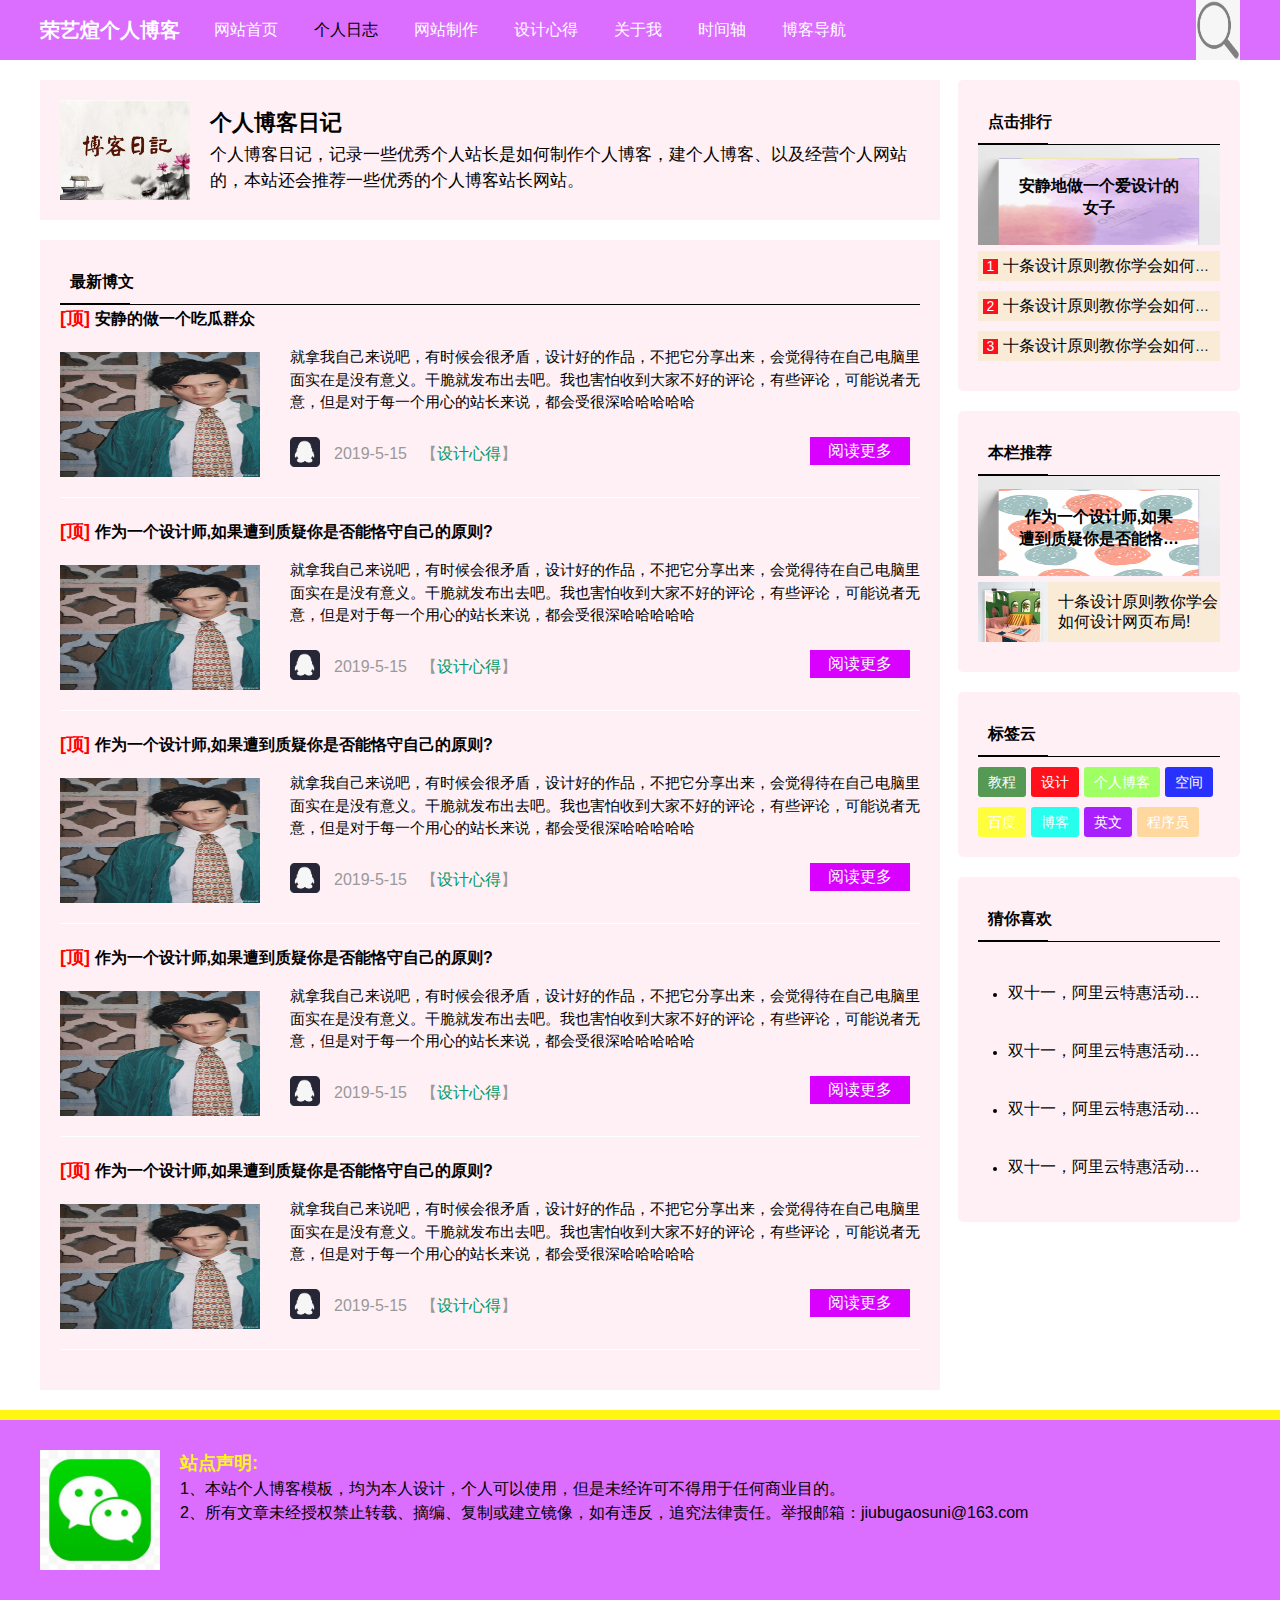
<file: diary.html>
<!DOCTYPE html>
<html>
<head>
    <meta charset="UTF-8">
    <title>个人博客日志</title>
    <link rel="stylesheet" href="./css/diary.css">
</head>
<body>
<div class="header">
    <div class="headerBox">
        <div class="logo" style="color: white">荣艺煊个人博客</div>
        <ul class="nav">
            <li><a href="./index.html">网站首页</a></li>
            <li><a href="" style="color: black">个人日志</a></li>
            <li><a href="">网站制作</a></li>
            <li><a href="">设计心得</a></li>
            <li><a href="./me.html">关于我</a></li>
            <li><a href="./time.html">时间轴</a></li>
            <li><a href="">博客导航</a></li>
            <li><a href="留言"></a></li>
        </ul>
        <div class="search">
            <img src="./img/search.png" alt="" width="44px" height="60px">
        </div>
    </div>
</div>
<div class="box">
    <div class="boxleft">
        <div class="culomn">
            <img src="./img/lm01.jpg" alt="">
            <h1><b>个人博客日记</b></h1>
            <p>个人博客日记，记录一些优秀个人站长是如何制作个人博客，建个人博客、以及经营个人网站的，本站还会推荐一些优秀的个人博客站长网站。</p>
        </div>
        <div class="new">
    <h2 class="title">最新博文</h2>
    <ul>
        <li>
            <h3 class="bolgtitle">
                <b>[顶]</b>
                <a href="./diary1.html" > 安静的做一个吃瓜群众</a>
            </h3>
            <a class="newimg" href=""><img src="./img/姚驰1.jpg" alt=""></a>
            <div class="newword">
                <p>就拿我自己来说吧，有时候会很矛盾，设计好的作品，不把它分享出来，会觉得待在自己电脑里面实在是没有意义。干脆就发布出去吧。我也害怕收到大家不好的评论，有些评论，可能说者无意，但是对于每一个用心的站长来说，都会受很深哈哈哈哈哈  </p>
                <ul class="newlist">
                    <li>
                        <a href="">
                            <img  style="width: 30px; height: 30px;" src="./img/qq.jpg" alt="">
                        </a>
                    </li>
                    <li>2019-5-15</li>
                    <li class="design">【<a>设计心得</a>】</li>
                    <a href="">
                        <div class="readmore">阅读更多</div>
                    </a>
                </ul>
            </div>
        </li>
        <li>
            <h3 class="bolgtitle">
                <b>[顶]</b>
                <a href="" > 作为一个设计师,如果遭到质疑你是否能恪守自己的原则?</a>
            </h3>
            <a class="newimg" href=""><img src="./img/姚驰1.jpg" alt=""></a>
            <div class="newword">
                <p>就拿我自己来说吧，有时候会很矛盾，设计好的作品，不把它分享出来，会觉得待在自己电脑里面实在是没有意义。干脆就发布出去吧。我也害怕收到大家不好的评论，有些评论，可能说者无意，但是对于每一个用心的站长来说，都会受很深哈哈哈哈哈  </p>
                <ul class="newlist">
                    <li>
                        <a href="">
                            <img  style="width: 30px; height: 30px;" src="./img/qq.jpg" alt="">
                        </a>
                    </li>
                    <li>2019-5-15</li>
                    <li class="design">【<a>设计心得</a>】</li>
                    <a href="">
                        <div class="readmore">阅读更多</div>
                    </a>
                </ul>
            </div>
        </li>
        <li>
            <h3 class="bolgtitle">
                <b>[顶]</b>
                <a href="" > 作为一个设计师,如果遭到质疑你是否能恪守自己的原则?</a>
            </h3>
            <a class="newimg" href=""><img src="./img/姚驰1.jpg" alt=""></a>
            <div class="newword">
                <p>就拿我自己来说吧，有时候会很矛盾，设计好的作品，不把它分享出来，会觉得待在自己电脑里面实在是没有意义。干脆就发布出去吧。我也害怕收到大家不好的评论，有些评论，可能说者无意，但是对于每一个用心的站长来说，都会受很深哈哈哈哈哈  </p>
                <ul class="newlist">
                    <li>
                        <a href="">
                            <img  style="width: 30px; height: 30px;" src="./img/qq.jpg" alt="">
                        </a>
                    </li>
                    <li>2019-5-15</li>
                    <li class="design">【<a>设计心得</a>】</li>
                    <a href="">
                        <div class="readmore">阅读更多</div>
                    </a>
                </ul>
            </div>
        </li>
        <li>
            <h3 class="bolgtitle">
                <b>[顶]</b>
                <a href="" > 作为一个设计师,如果遭到质疑你是否能恪守自己的原则?</a>
            </h3>
            <a class="newimg" href=""><img src="./img/姚驰1.jpg" alt=""></a>
            <div class="newword">
                <p>就拿我自己来说吧，有时候会很矛盾，设计好的作品，不把它分享出来，会觉得待在自己电脑里面实在是没有意义。干脆就发布出去吧。我也害怕收到大家不好的评论，有些评论，可能说者无意，但是对于每一个用心的站长来说，都会受很深哈哈哈哈哈  </p>
                <ul class="newlist">
                    <li>
                        <a href="">
                            <img  style="width: 30px; height: 30px;" src="./img/qq.jpg" alt="">
                        </a>
                    </li>
                    <li>2019-5-15</li>
                    <li class="design">【<a>设计心得</a>】</li>
                    <a href="">
                        <div class="readmore">阅读更多</div>
                    </a>
                </ul>
            </div>
        </li>
        <li>
            <h3 class="bolgtitle">
                <b>[顶]</b>
                <a href="" > 作为一个设计师,如果遭到质疑你是否能恪守自己的原则?</a>
            </h3>
            <a class="newimg" href=""><img src="./img/姚驰1.jpg" alt=""></a>
            <div class="newword">
                <p>就拿我自己来说吧，有时候会很矛盾，设计好的作品，不把它分享出来，会觉得待在自己电脑里面实在是没有意义。干脆就发布出去吧。我也害怕收到大家不好的评论，有些评论，可能说者无意，但是对于每一个用心的站长来说，都会受很深哈哈哈哈哈  </p>
                <ul class="newlist">
                    <li>
                        <a href="">
                            <img  style="width: 30px; height: 30px;" src="./img/qq.jpg" alt="">
                        </a>
                    </li>
                    <li>2019-5-15</li>
                    <li class="design">【<a>设计心得</a>】</li>
                    <a href="">
                        <div class="readmore">阅读更多</div>
                    </a>
                </ul>
            </div>
        </li>
    </ul>
</div>
</div>
    <div class="boxright">
        <div class="rank">
            <h2 class="title">点击排行</h2>
            <div class="rankimgtitle">
                <a  href="">
                    <img style="height: 100px; width: 242px;" src="./img/背景1.webp" alt="">
                </a>
                <h2>安静地做一个爱设计的女子</h2>
            </div>
            <ul>
                <li><a href="/">十条设计原则教你学会如何设计网页布局!</a></li>
                <li><a href="/">十条设计原则教你学会如何设计网页布局!</a></li>
                <li><a href="/">十条设计原则教你学会如何设计网页布局!</a></li>
            </ul>
        </div>
        <div class="recommend">
            <h2 class="title">本栏推荐</h2>
            <div class="recommendimgtitle">
                <a  href="">
                    <img style="height:100px" src="./img/背景2.webp" alt="">
                </a>
                <h2>作为一个设计师,如果遭到质疑你是否能恪守自己的原则?</h2>
            </div>
            <ul class="recommendtable">
                <li>
                    <a href="">
                        <img src="./img/1.webp" alt="">
                        <p>十条设计原则教你学会如何设计网页布局!</p>
                    </a>
                </li>
            </ul>
        </div>
        <div class="mark">
            <h2 class="title">标签云</h2>
            <ul>
                <a href="">教程</a>
                <a href="">设计</a>
                <a href="">个人博客</a>
                <a href="">空间</a>
                <a href="">百度</a>
                <a href="">博客</a>
                <a href="">英文</a>
                <a href="">程序员</a>
            </ul>
        </div>
        <div class="like">
            <h2 class="title">猜你喜欢</h2>
            <ul class="update">
                <li>双十一，阿里云特惠活动，快来领券啦</li>
                <li>双十一，阿里云特惠活动，快来领券啦</li>
                <li>双十一，阿里云特惠活动，快来领券啦</li>
                <li>双十一，阿里云特惠活动，快来领券啦</li>
            </ul>
        </div>
    </div>
</div>
<div class="footer">
    <div class="wx">
        <img src="./img/wx.png" alt="">
    </div>
    <div class="state">
        <p><b>站点声明:</b></p>
        <p>1、本站个人博客模板，均为本人设计，个人可以使用，但是未经许可不得用于任何商业目的。</p>
        <p>2、所有文章未经授权禁止转载、摘编、复制或建立镜像，如有违反，追究法律责任。举报邮箱：jiubugaosuni@163.com</p>
    </div>
</div>
</body>
</html>
</file>
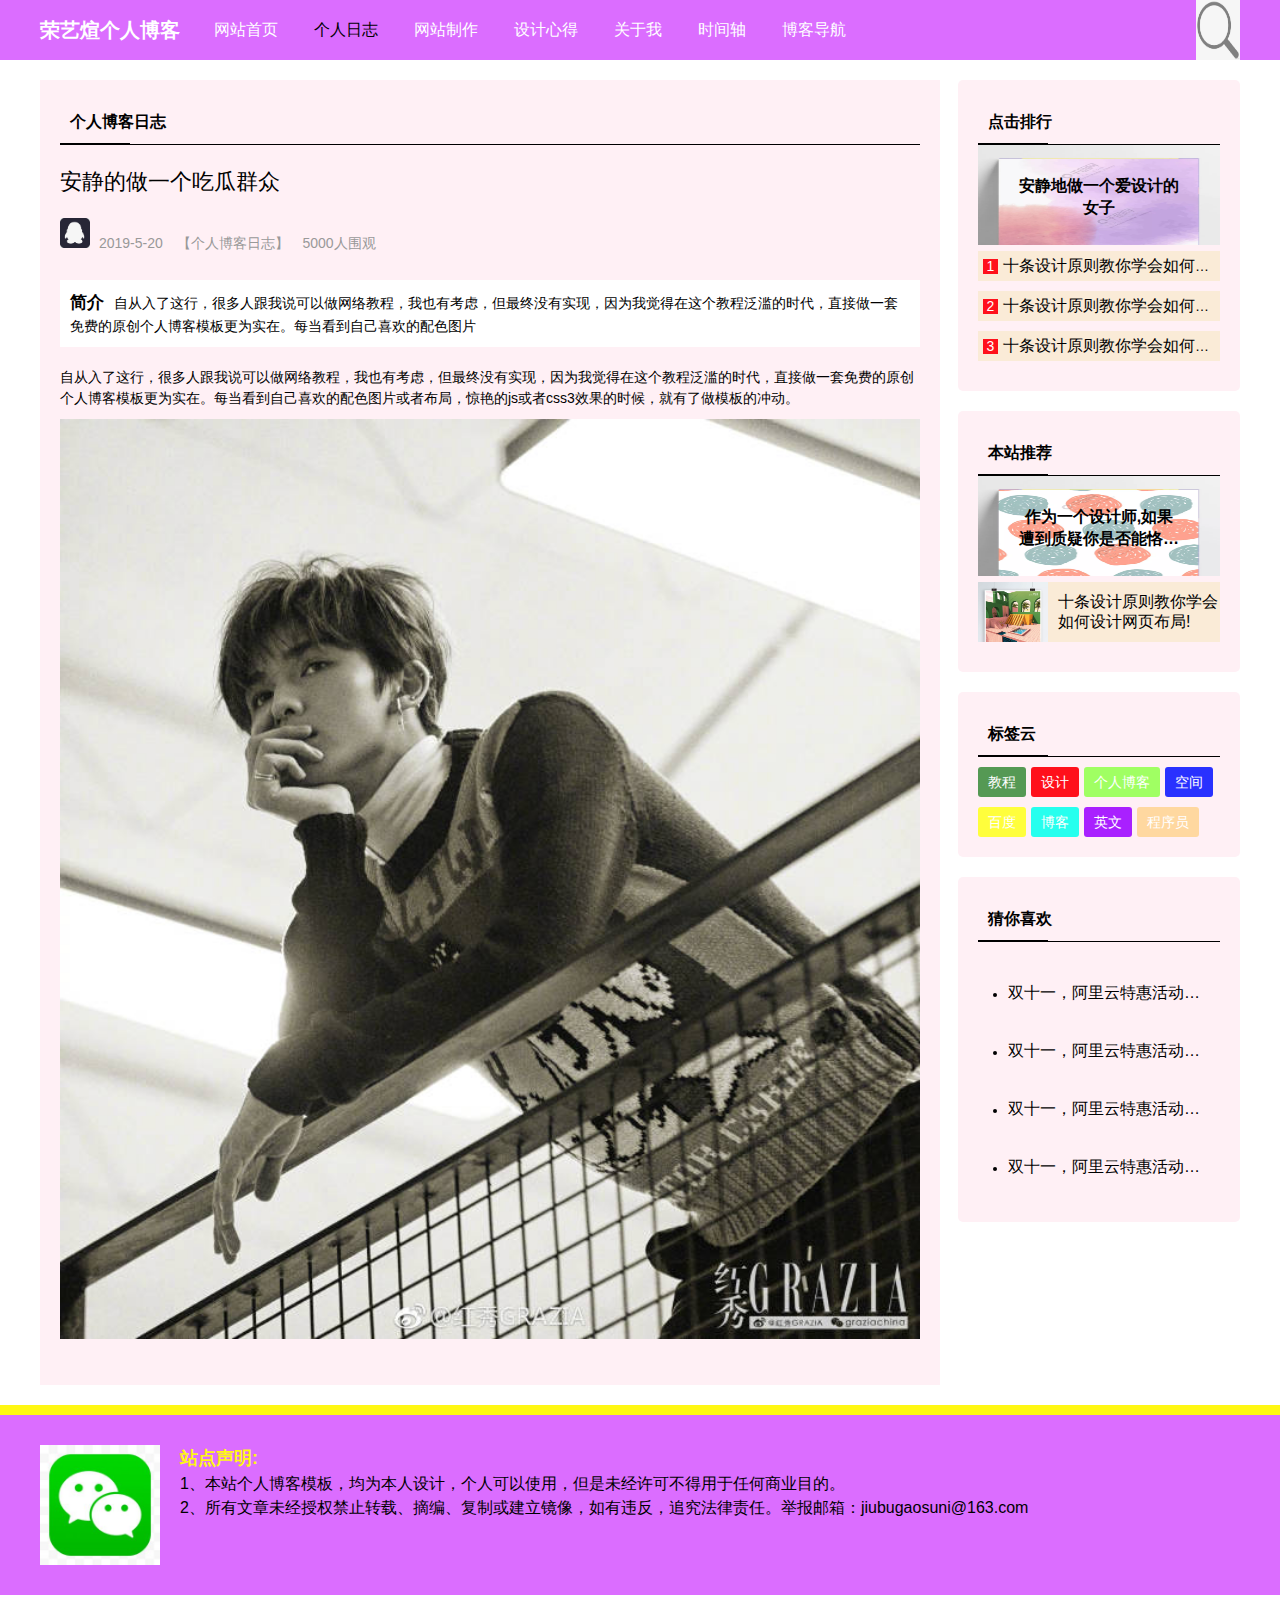
<file: diary1.html>
<!DOCTYPE html>
<html lang="en">
<head>
    <meta charset="UTF-8">
    <title>个人博客日志</title>
    <link rel="stylesheet" href="./css/diary1.css">
</head>
<body>
<div class="header">
    <div class="headerBox">
        <div class="logo" style="color: white">荣艺煊个人博客</div>
        <ul class="nav">
            <li><a href="./index.html">网站首页</a></li>
            <li><a href="" style="color: black">个人日志</a></li>
            <li><a href="">网站制作</a></li>
            <li><a href="">设计心得</a></li>
            <li><a href="./me.html">关于我</a></li>
            <li><a href="./time.html">时间轴</a></li>
            <li><a href="">博客导航</a></li>
            <li><a href="留言"></a></li>
        </ul>
        <div class="search">
            <img src="./img/search.png" alt="" width="44px" height="60px">
        </div>
    </div>
</div>
<div class="box">
    <div class="boxleft">
        <div class="diarylist">
            <h2 class="title">个人博客日志</h2>
            <p>安静的做一个吃瓜群众</p>
            <div class="time">
                <a href="">
                    <img  style="width: 30px; height: 30px;" src="./img/qq.jpg" alt="">
                </a>
                <span>2019-5-20</span>
                <span>【个人博客日志】</span>
                <span>5000人围观</span>
            </div>
            <div class="introduce">
                <span><b>简介</b>自从入了这行，很多人跟我说可以做网络教程，我也有考虑，但最终没有实现，因为我觉得在这个教程泛滥的时代，直接做一套免费的原创个人博客模板更为实在。每当看到自己喜欢的配色图片</span>
            </div>
            <div class="all">
                <p>自从入了这行，很多人跟我说可以做网络教程，我也有考虑，但最终没有实现，因为我觉得在这个教程泛滥的时代，直接做一套免费的原创个人博客模板更为实在。每当看到自己喜欢的配色图片或者布局，惊艳的js或者css3效果的时候，就有了做模板的冲动。</p>
                <img src="./img/zzt.jpg" alt="">
            </div>
        </div>
    </div>
    <div class="boxright">
        <div class="rank">
            <h2 class="title">点击排行</h2>
            <div class="rankimgtitle">
                <a  href="">
                    <img style="height: 100px; width: 242px;" src="./img/背景1.webp" alt="">
                </a>
                <h2>安静地做一个爱设计的女子</h2>
            </div>
            <ul>
                <li><a href="/">十条设计原则教你学会如何设计网页布局!</a></li>
                <li><a href="/">十条设计原则教你学会如何设计网页布局!</a></li>
                <li><a href="/">十条设计原则教你学会如何设计网页布局!</a></li>
            </ul>
        </div>
        <div class="recommend">
            <h2 class="title">本站推荐</h2>
            <div class="recommendimgtitle">
                <a  href="">
                    <img style="height:100px" src="./img/背景2.webp" alt="">
                </a>
                <h2>作为一个设计师,如果遭到质疑你是否能恪守自己的原则?</h2>
            </div>
            <ul class="recommendtable">
                <li>
                    <a href="">
                        <img src="./img/1.webp" alt="">
                        <p>十条设计原则教你学会如何设计网页布局!</p>
                    </a>
                </li>
            </ul>
        </div>
        <div class="mark">
            <h2 class="title">标签云</h2>
            <ul>
                <a href="">教程</a>
                <a href="">设计</a>
                <a href="">个人博客</a>
                <a href="">空间</a>
                <a href="">百度</a>
                <a href="">博客</a>
                <a href="">英文</a>
                <a href="">程序员</a>
            </ul>
        </div>
        <div class="like">
            <h2 class="title">猜你喜欢</h2>
            <ul class="update">
                <li>双十一，阿里云特惠活动，快来领券啦</li>
                <li>双十一，阿里云特惠活动，快来领券啦</li>
                <li>双十一，阿里云特惠活动，快来领券啦</li>
                <li>双十一，阿里云特惠活动，快来领券啦</li>
            </ul>
        </div>
    </div>
</div>
<div class="footer">
    <div class="wx">
        <img src="./img/wx.png" alt="">
    </div>
    <div class="state">
        <p><b>站点声明:</b></p>
        <p>1、本站个人博客模板，均为本人设计，个人可以使用，但是未经许可不得用于任何商业目的。</p>
        <p>2、所有文章未经授权禁止转载、摘编、复制或建立镜像，如有违反，追究法律责任。举报邮箱：jiubugaosuni@163.com</p>
    </div>
</div>
</body>
</html>
</file>
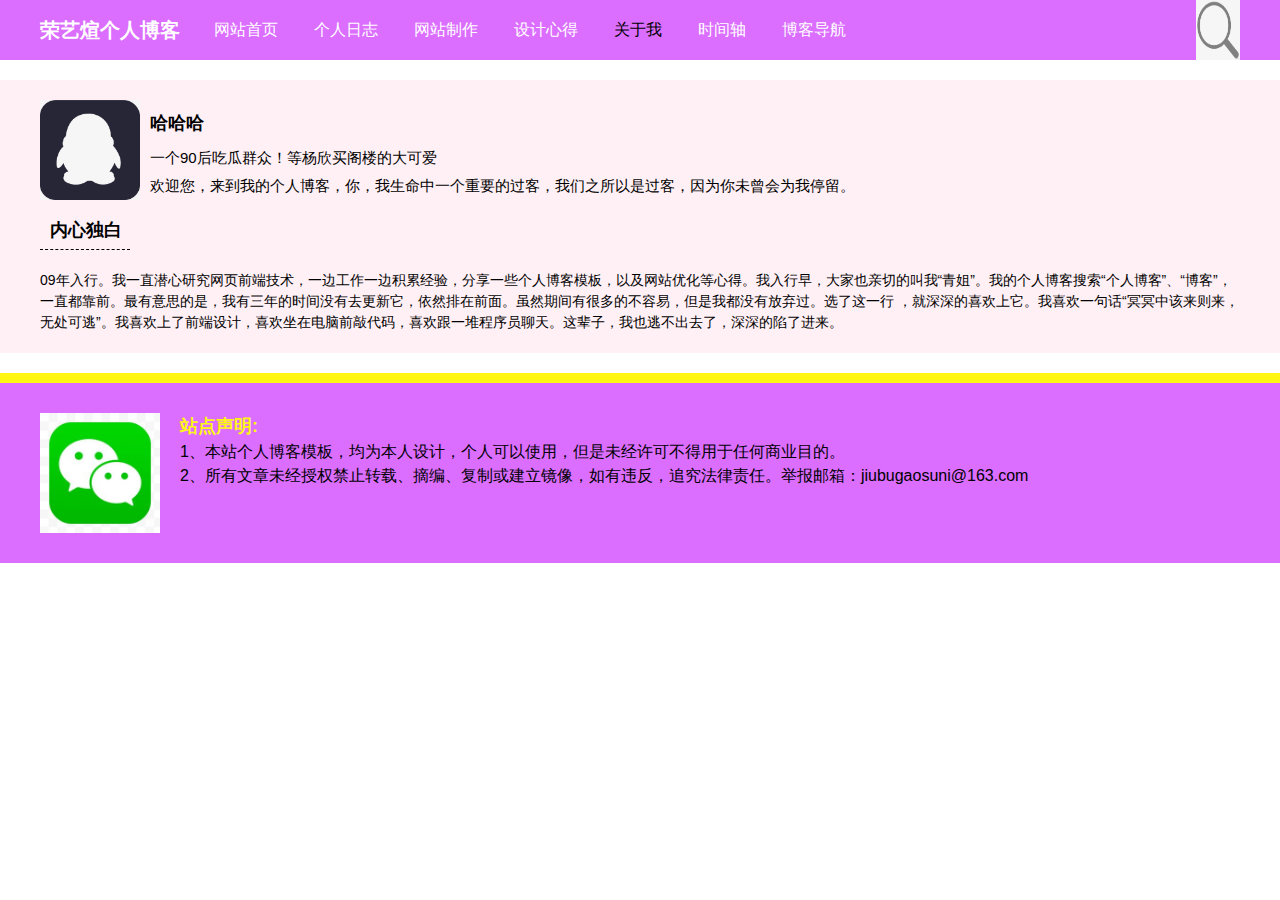
<file: me.html>
<!DOCTYPE html>
<html lang="en">
<head>
    <meta charset="UTF-8">
    <title>关于我</title>
    <link rel="stylesheet" href="./css/me.css">
</head>
<body>
<div class="header">
    <div class="headerBox">
        <div class="logo" style="color: white">荣艺煊个人博客</div>
        <ul class="nav">
            <li><a href="./index.html">网站首页</a></li>
            <li><a href="./diary.html">个人日志</a></li>
            <li><a href="">网站制作</a></li>
            <li><a href="">设计心得</a></li>
            <li><a href=""  style="color: black">关于我</a></li>
            <li><a href="./time.html">时间轴</a></li>
            <li><a href="">博客导航</a></li>
            <li><a href="留言"></a></li>
        </ul>
        <div class="search">
            <img src="./img/search.png" alt="" width="44px" height="60px">
        </div>
    </div>
</div>
<div class="box">
    <div class="img">
        <img src="./img/qq.jpg" alt="">
    </div>
    <div class="word">
        <h1>哈哈哈</h1>
        <p>一个90后吃瓜群众！等杨欣买阁楼的大可爱</p>
        <p>欢迎您，来到我的个人博客，你，我生命中一个重要的过客，我们之所以是过客，因为你未曾会为我停留。</p>
    </div>
    <h1>内心独白</h1>
    <p>09年入行。我一直潜心研究网页前端技术，一边工作一边积累经验，分享一些个人博客模板，以及网站优化等心得。我入行早，大家也亲切的叫我“青姐”。我的个人博客搜索“个人博客”、“博客”，一直都靠前。最有意思的是，我有三年的时间没有去更新它，依然排在前面。虽然期间有很多的不容易，但是我都没有放弃过。选了这一行 ，就深深的喜欢上它。我喜欢一句话“冥冥中该来则来，无处可逃”。我喜欢上了前端设计，喜欢坐在电脑前敲代码，喜欢跟一堆程序员聊天。这辈子，我也逃不出去了，深深的陷了进来。</p>
</div>
<div class="footer">
    <div class="wx">
        <img src="./img/wx.png" alt="">
    </div>
    <div class="state">
        <p><b>站点声明:</b></p>
        <p>1、本站个人博客模板，均为本人设计，个人可以使用，但是未经许可不得用于任何商业目的。</p>
        <p>2、所有文章未经授权禁止转载、摘编、复制或建立镜像，如有违反，追究法律责任。举报邮箱：jiubugaosuni@163.com</p>
    </div>
</div>
</body>
</html>
</file>
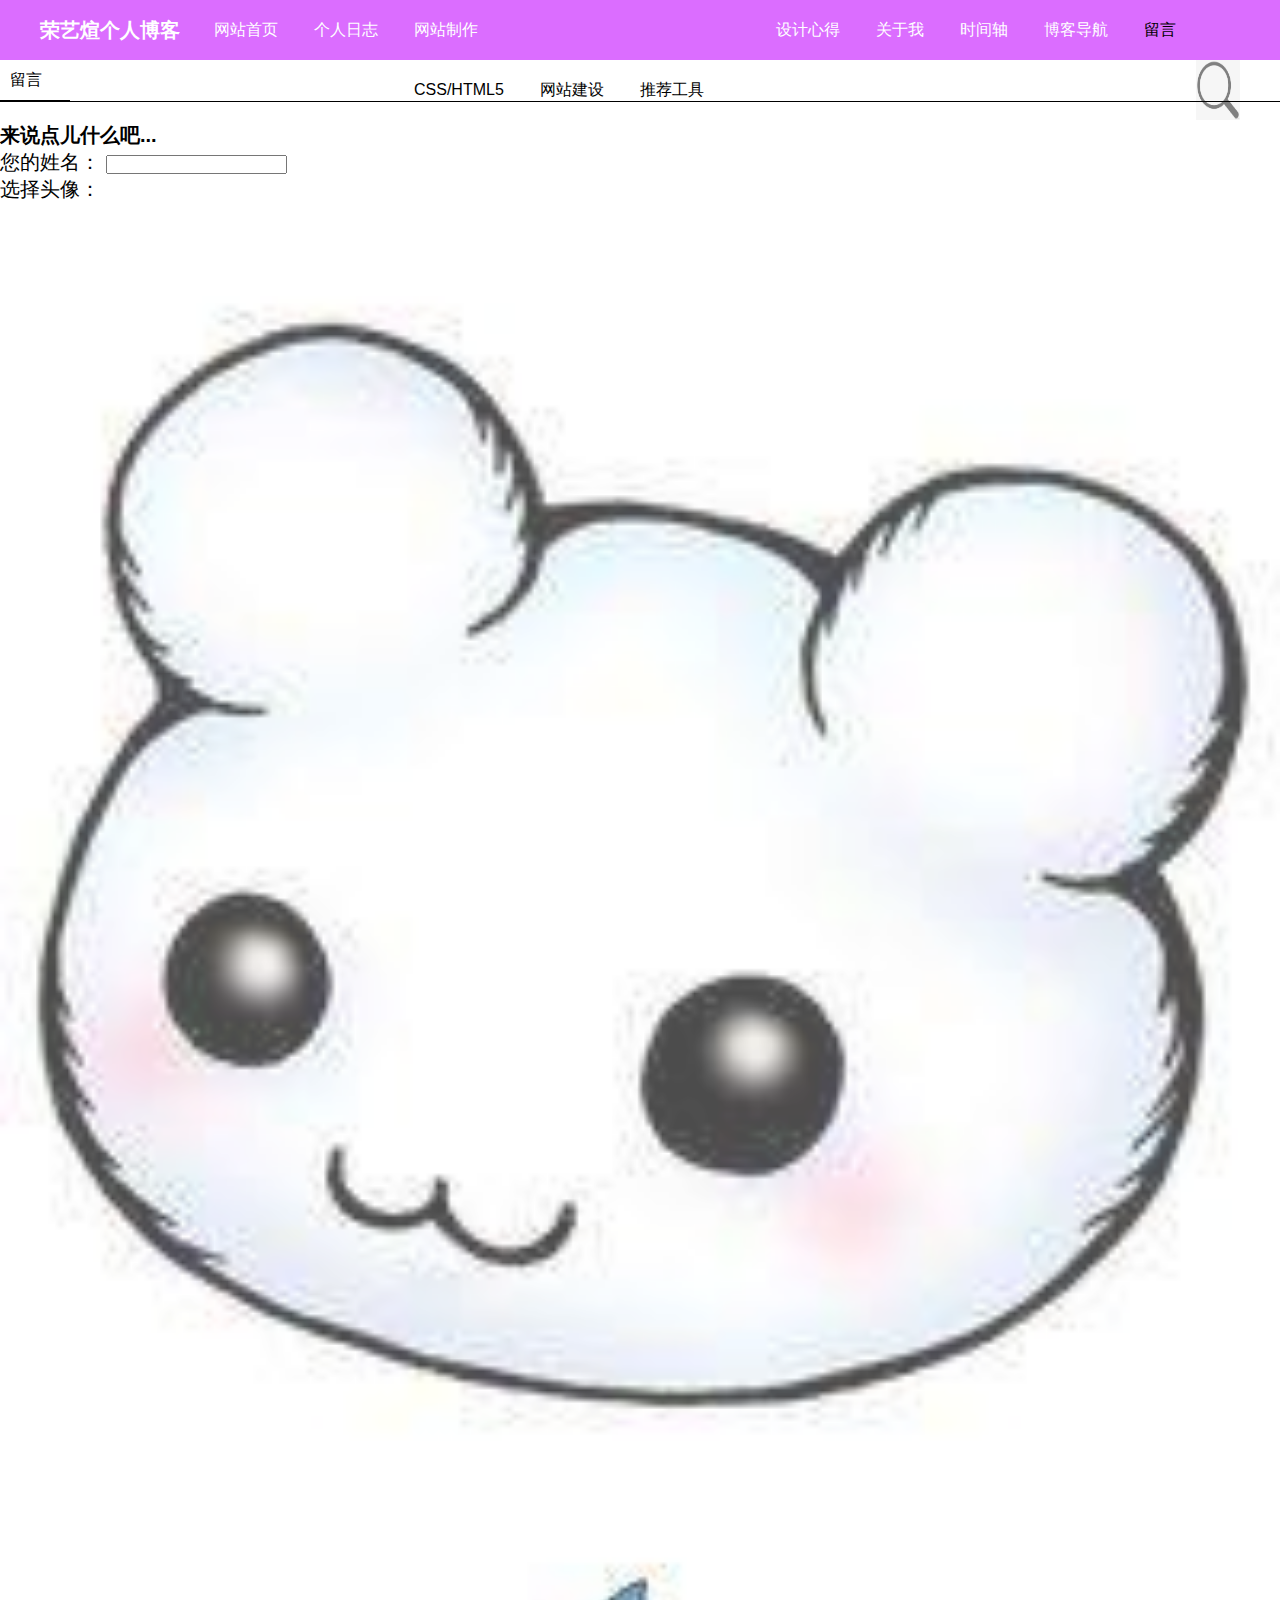
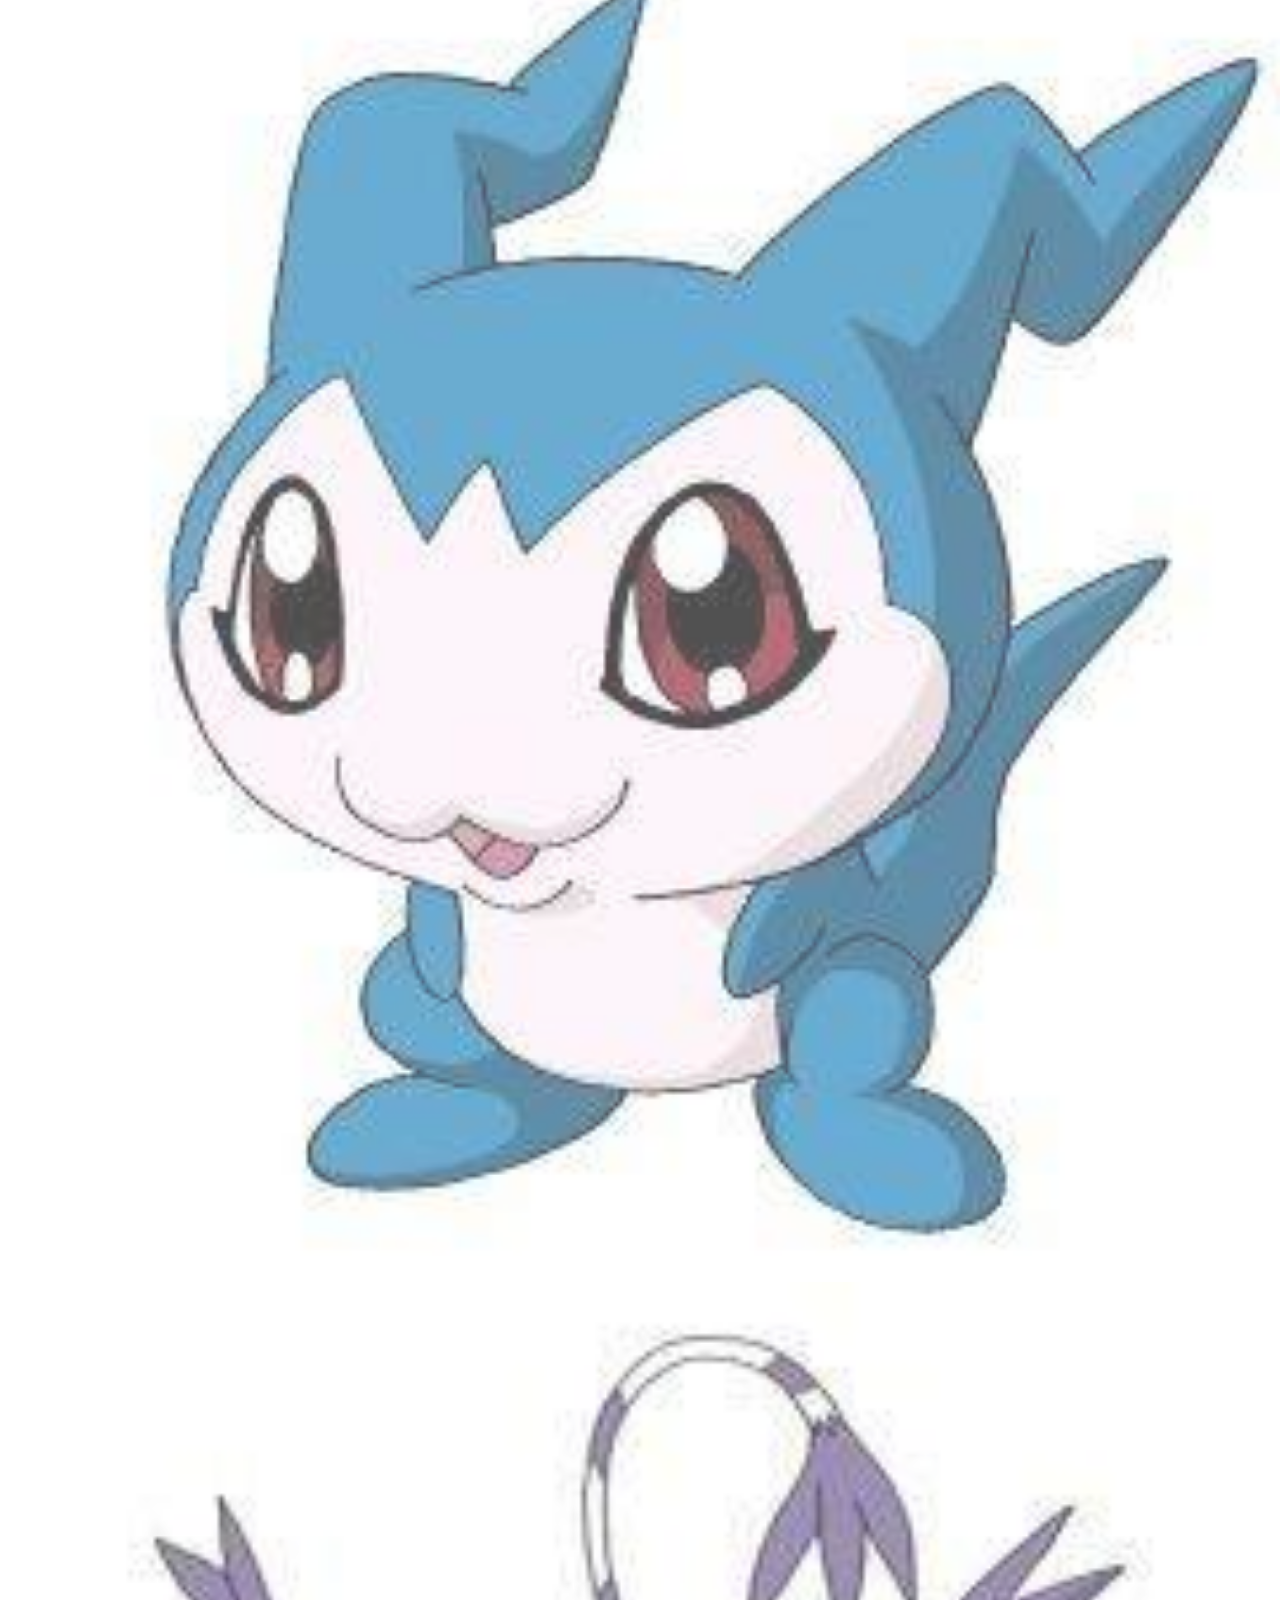
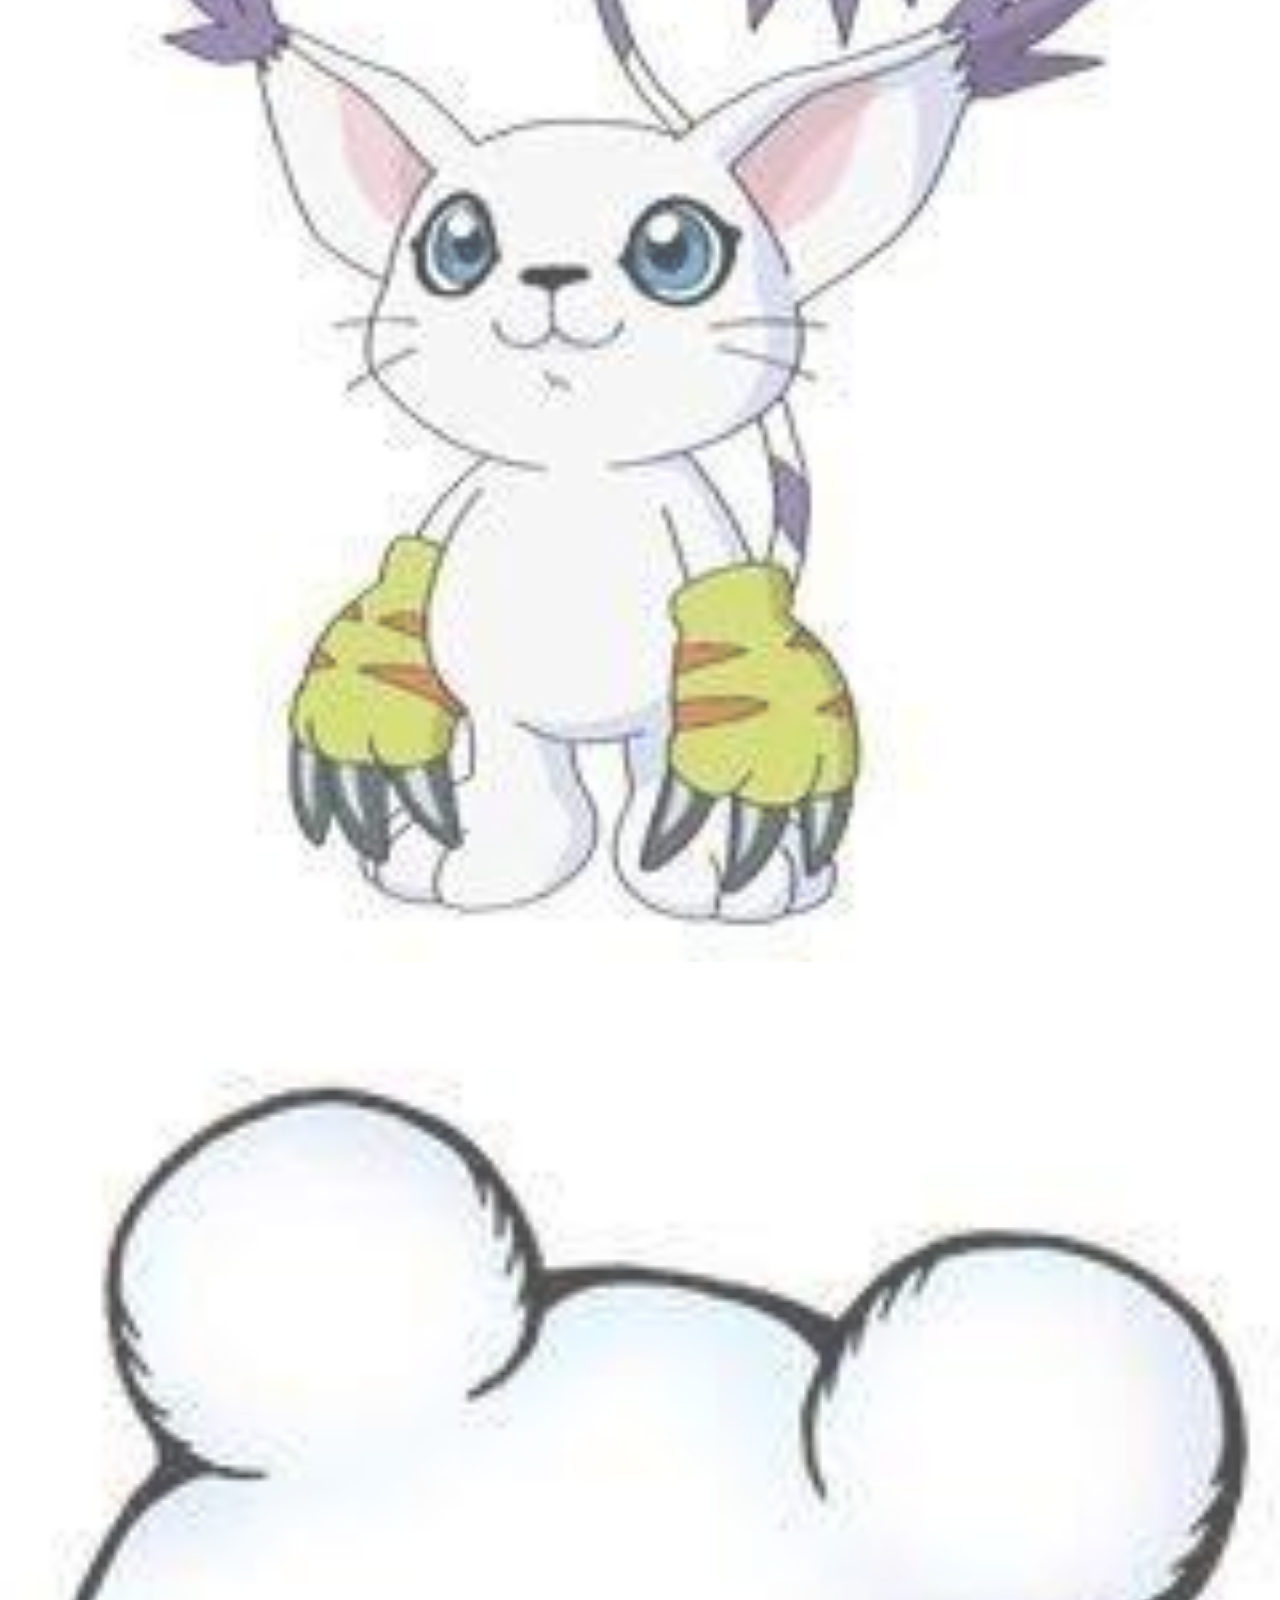
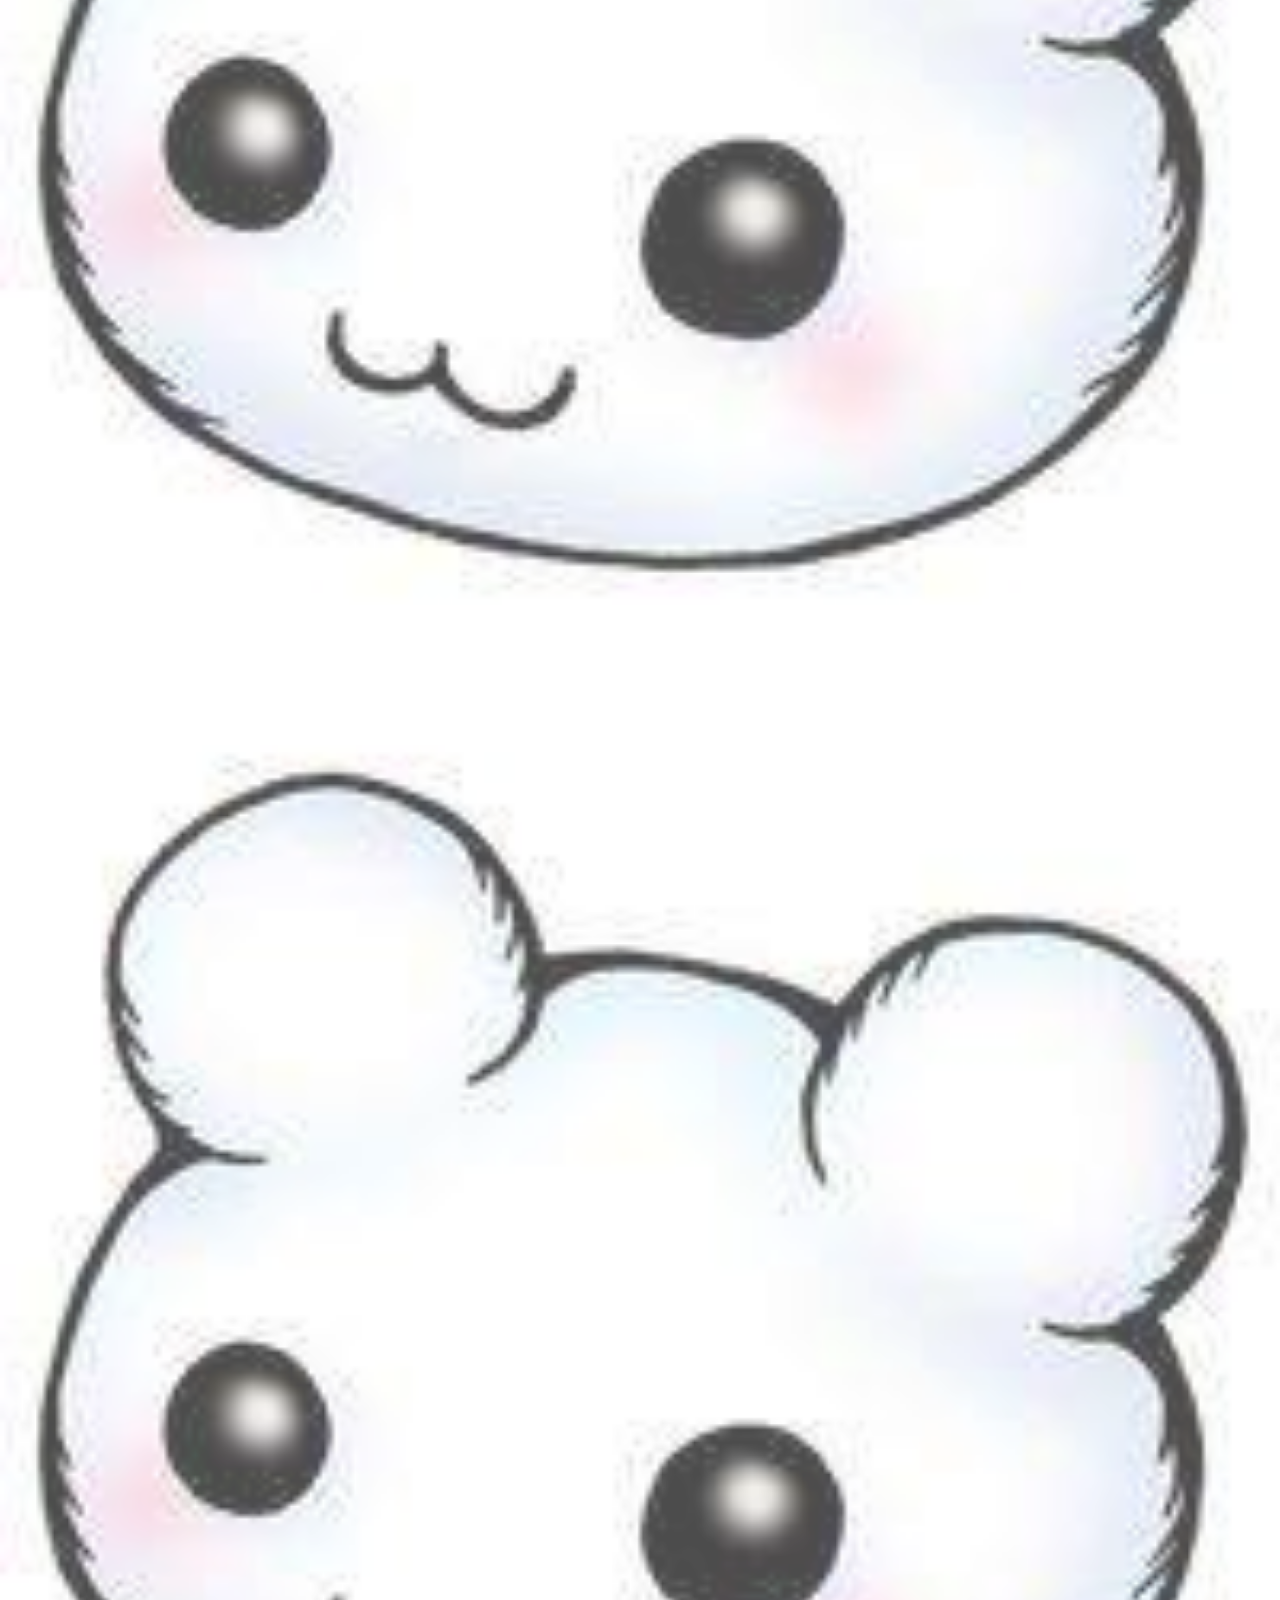
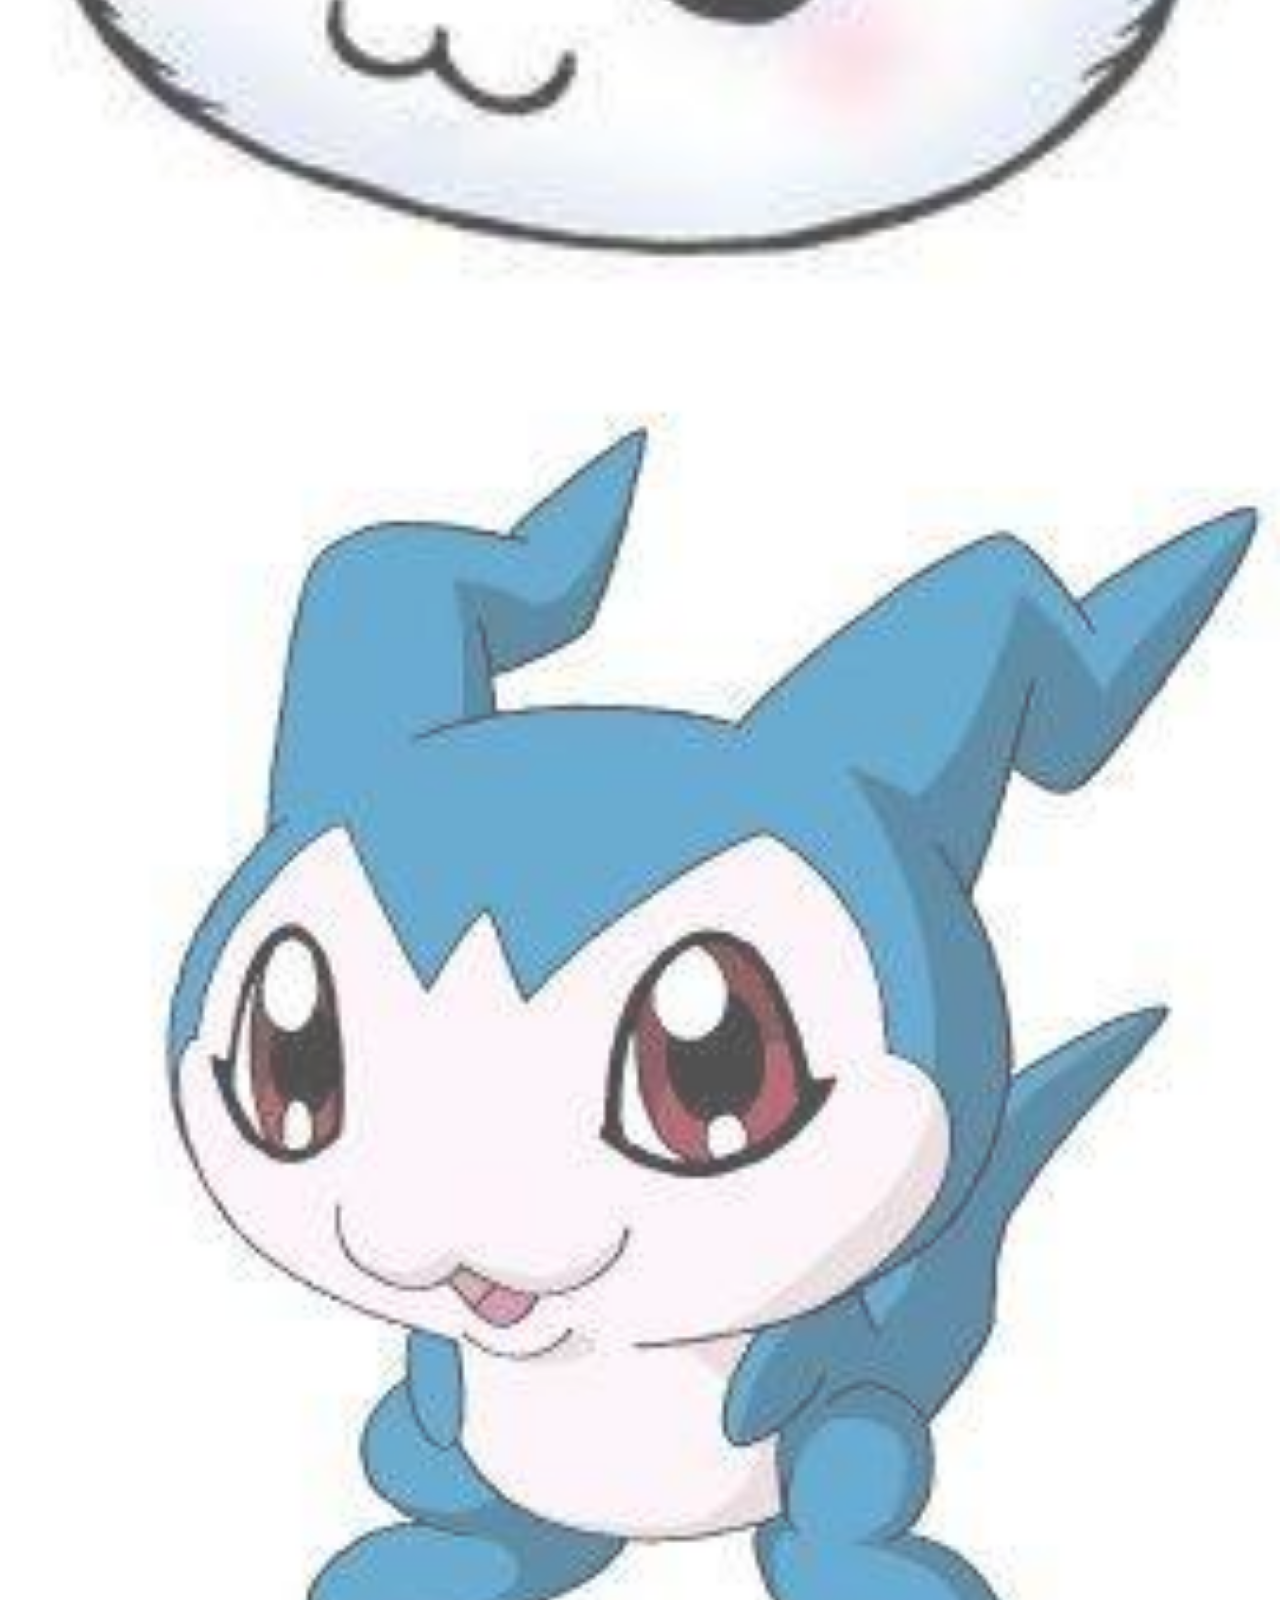
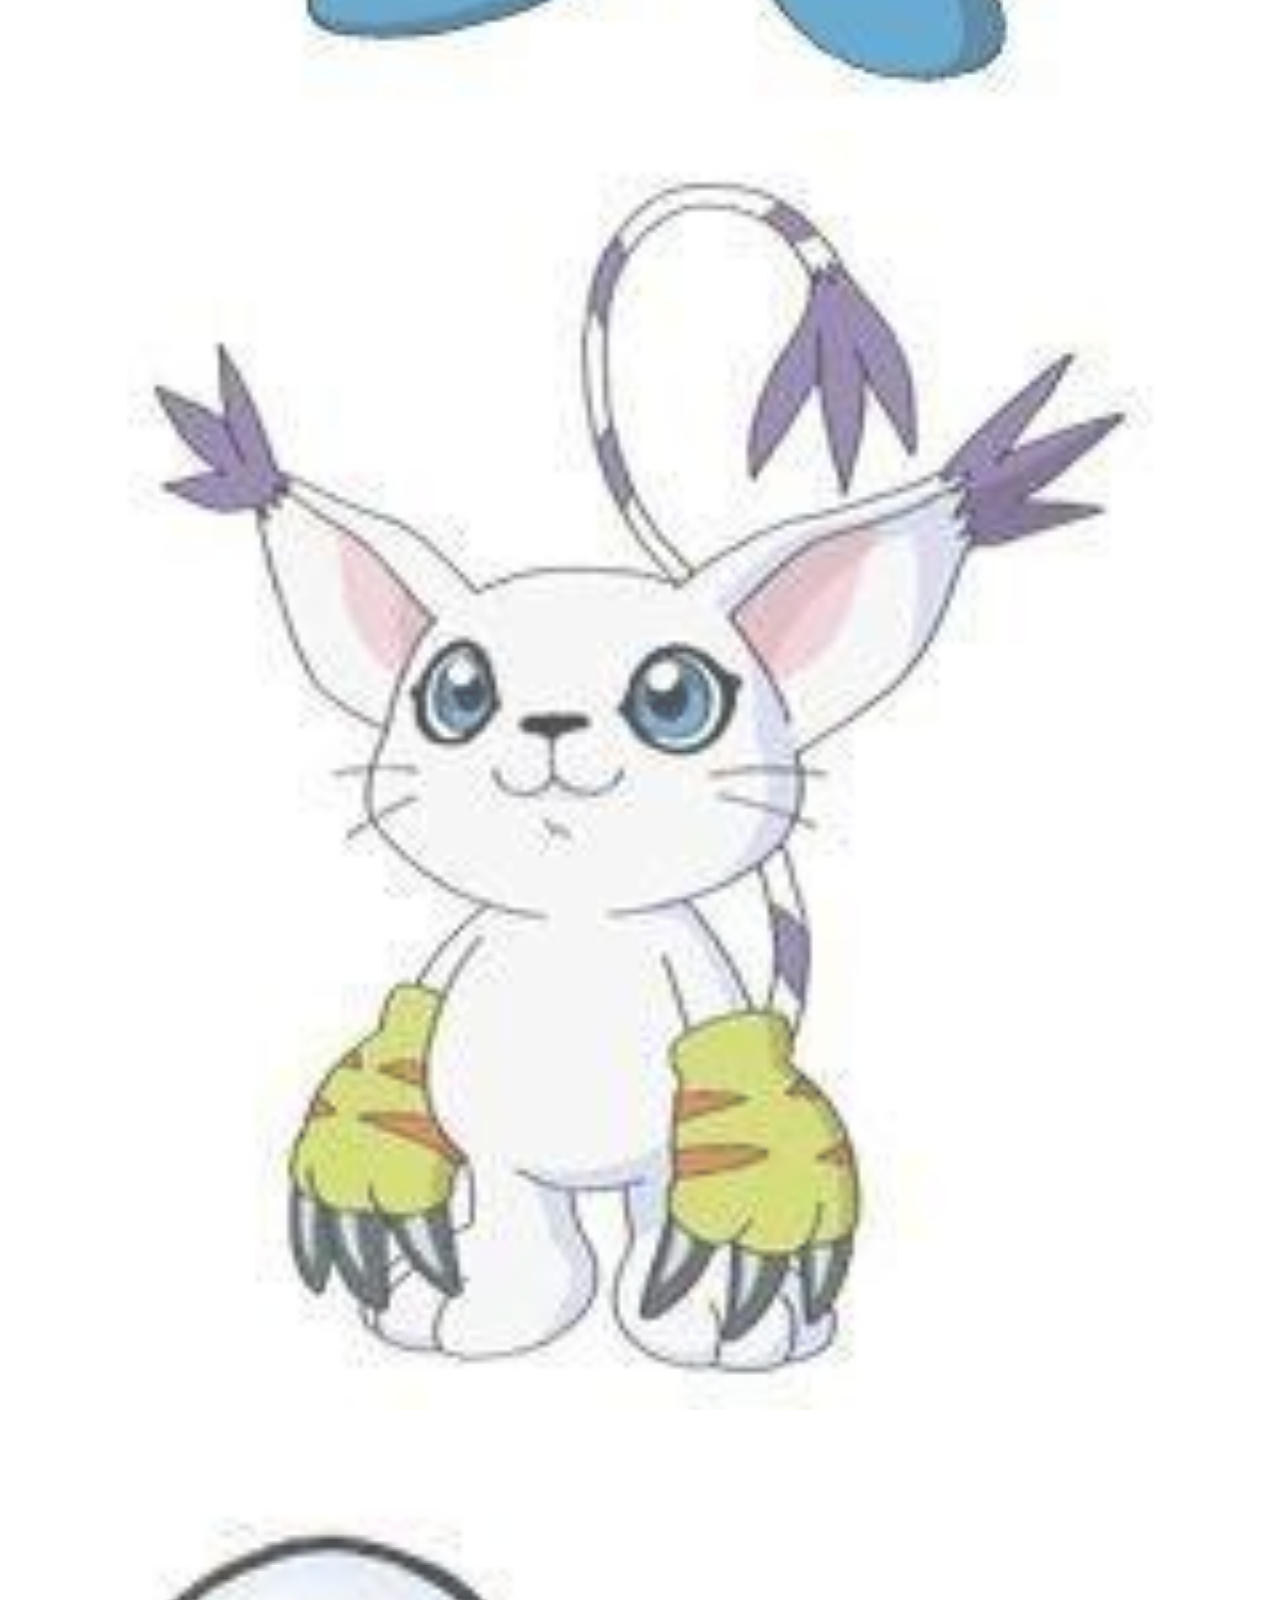
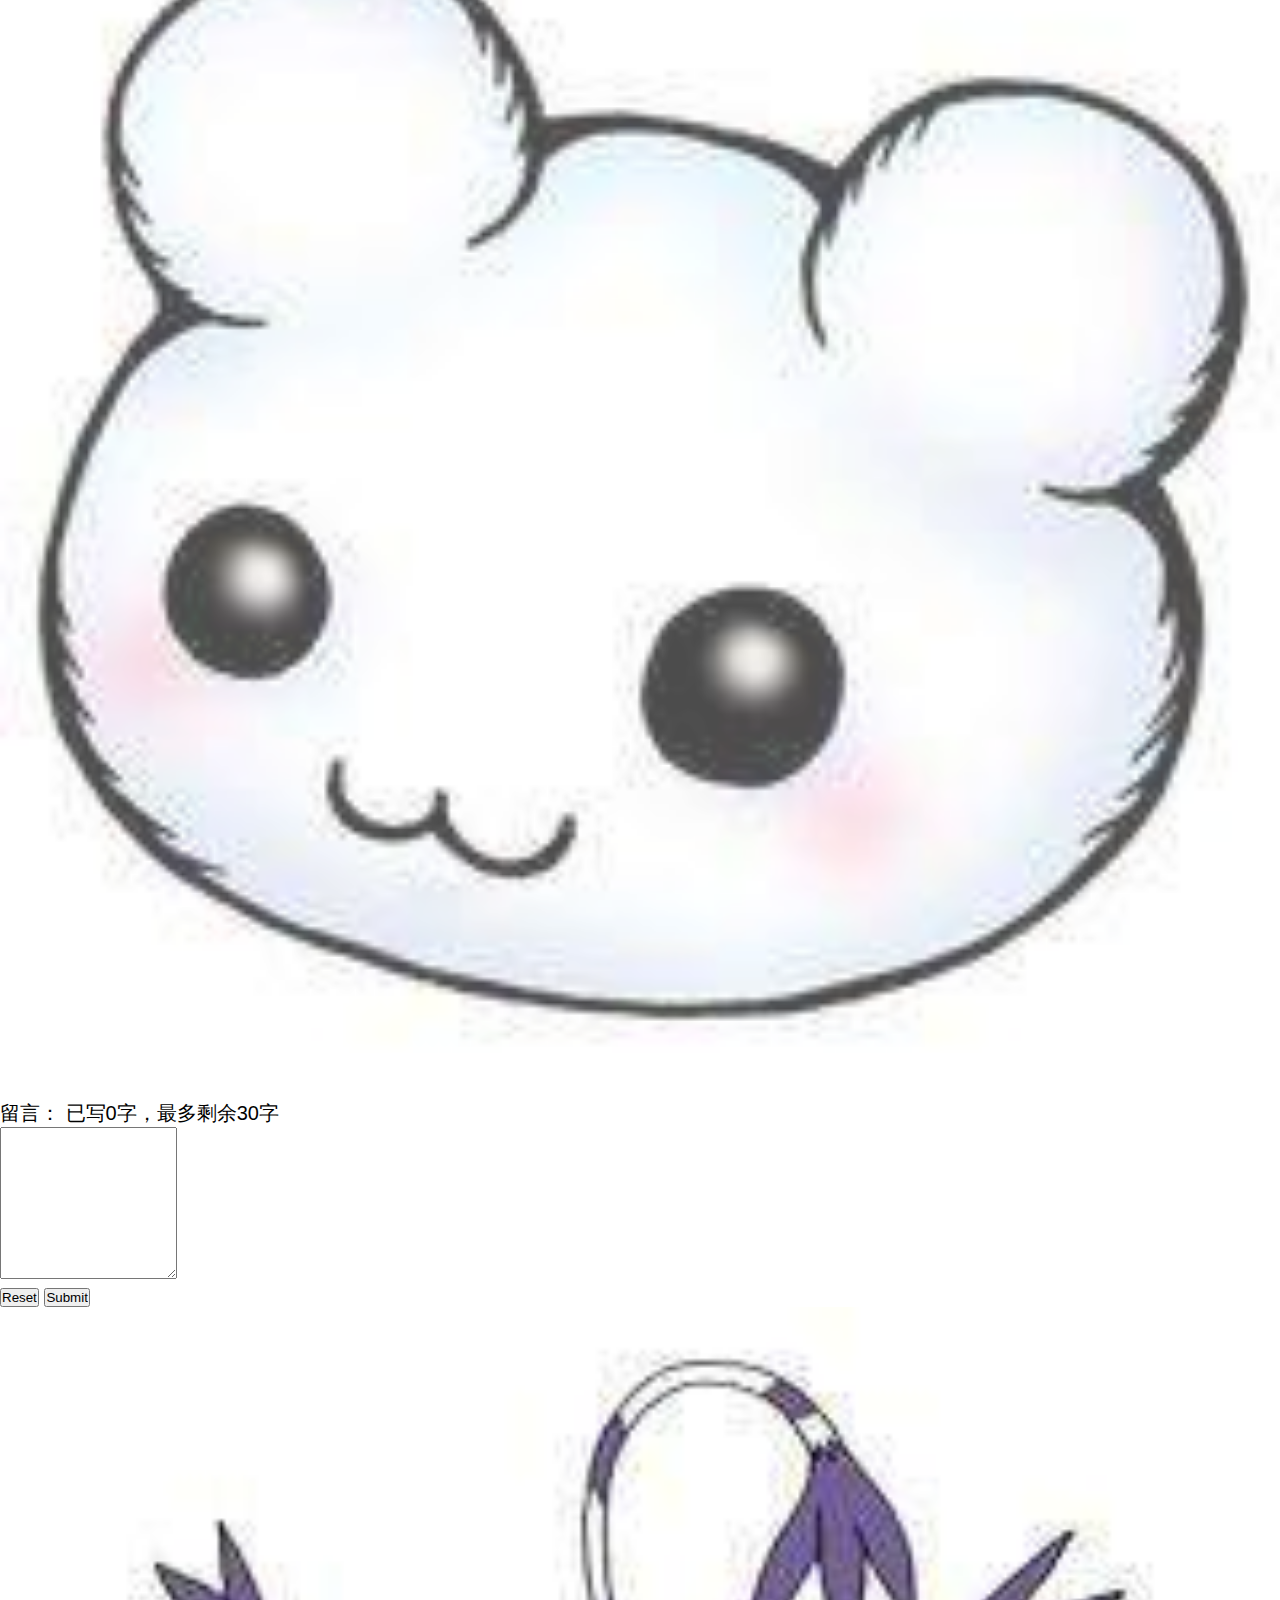
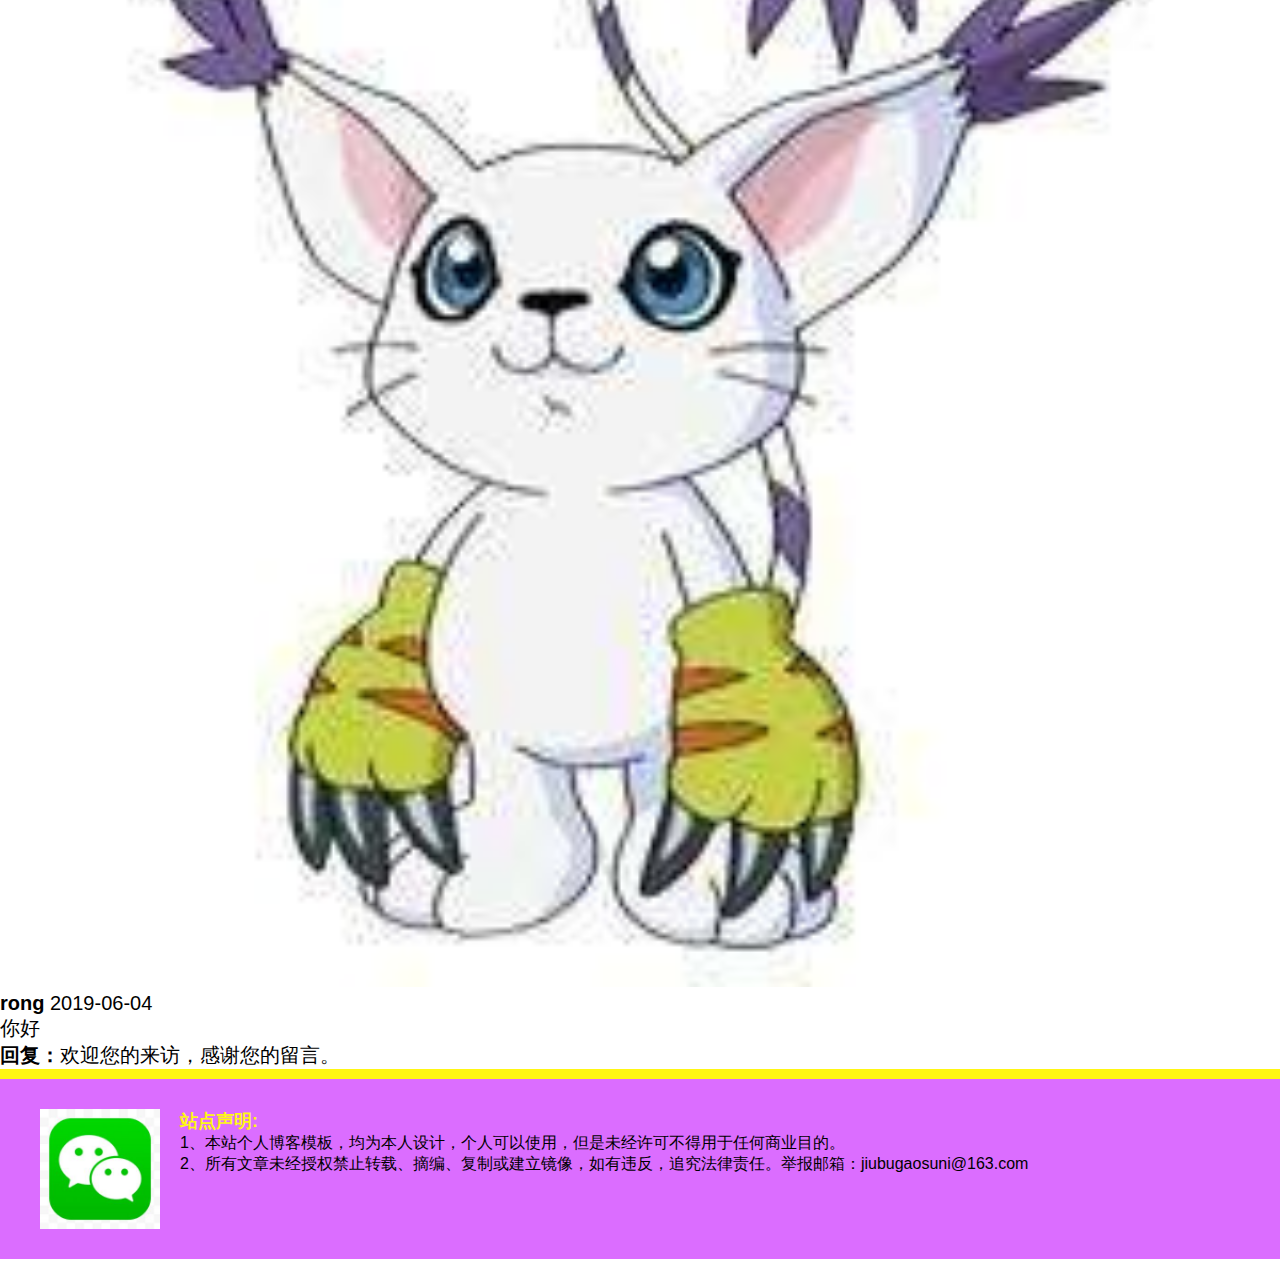
<file: message.html>
<!DOCTYPE html>
<html lang="en">
<head>
    <meta charset="UTF-8">
    <link rel="stylesheet" href="./css/message.css">
    <link rel="stylesheet" href="./css/index.css">
    <script src="message1.js">
    </script>
    <title>留言</title>
</head>
<body>
<div class="header">
    <div class="headerBox">
        <div class="logo" style="color: white"*>荣艺煊个人博客</div>
        <ul class="nav">
            <li><a href="./index.html" >网站首页</a></li>
            <li><a href="./diary.html">个人日志</a></li>
            <li><a href="">网站制作</a>
                <ul class="sub">
                    <li>CSS/HTML5</li>
                    <li>网站建设</li>
                    <li>推荐工具</li>
                </ul>
            </li>
            <li><a href="">设计心得</a></li>
            <li><a href="./me.html">关于我</a></li>
            <li><a href="./time.html">时间轴</a></li>
            <li><a href="">博客导航</a></li>
            <li><a style="color: black">留言</a></li>
        </ul>
        <div class="search">
            <img src="./img/search.png" alt="" width="44px" height="60px">
        </div>
    </div>
</div>
<div class="background">
    <div class="title">留言</div>
    <div class="f-box">
        <form action="" content="">
            <ul>
                <li>
                    <b>来说点儿什么吧...</b>
                </li>
                <li>
                    <span>您的姓名：</span>
                    <input type="text" name="name"> 
                </li>
                <li>
                    <span>选择头像：</span>
                </li>
                <li>
                    <ul class="headImage">
                        <li>
                            <input type="radio" value="./image/tx1.jpg" id="1" name="headImage" style="display:none" selected>
                            <img src="./img/dg1.jpg" alt="fail" id="a" style="opacity: 0.7">
                        </li>
                        <li>
                            <input type="radio" value="./image/tx2.jpg" id="2" name="headImage" style="display:none">
                            <img src="./img/dg2.jpg" alt="fail" id="b" style="opacity: 0.7">
                        </li>
                        <li>
                            <input type="radio" value="./image/tx3.jpg" id="3" name="headImage" style="display:none">
                            <img src="./img/dg3.jpg" alt="fail" id="c" style="opacity: 0.7">
                        </li>
                        <li>
                            <input type="radio" value="./image/tx4.jpg" id="4" name="headImage" style="display:none">
                            <img src="./img/dg1.jpg" alt="fail" id="d" style="opacity: 0.7">
                        </li>
                        <li>
                            <input type="radio" value="./image/tx5.jpg" id="5" name="headImage" style="display:none">
                            <img src="./img/dg1.jpg" alt="fail" id="e" style="opacity: 0.7">
                        </li>
                        <li>
                            <input type="radio" value="./image/tx6.jpg" id="6" name="headImage" style="display:none">
                            <img src="./img/dg2.jpg" alt="fail" id="f" style="opacity: 0.7">
                        </li>
                        <li>
                            <input type="radio" value="./image/tx7.jpg" id="7" name="headImage" style="display:none">
                            <img src="./img/dg3.jpg" alt="fail" id="g" style="opacity: 0.7">
                        </li>
                        <li>
                            <input type="radio" value="./image/tx8.jpg" id="8" name="headImage" style="display:none">
                            <img src="./img/dg1.jpg" alt="fail" id="h" style="opacity: 0.7">
                        </li>
                    </ul>
                </li>
                <li>
                    <span>留言：</span>
                    <span>已写</span><span id="already"></span><span>字，最多剩余</span><span id="left"></span><span>字</span>
                </li>
                <li>
                    <textarea name="lyText" id="lyText" cols="" rows="10" maxlength="25"></textarea>
                </li>
                <li>
                    <input type="reset" name="reset">
                    <input type="submit" name="submit">
                </li>
                <li>
                    <ul class="messagee">
                        <li>
                            <div class="thum"><img src="./img/dg3.jpg" alt="fail"></div>
                            <div class="text">
                                <p><b>rong</b> <span>2019-06-04</span></p>
                                <p>你好</p>
                            </div>
                        </li>
                        <li class="reply">
                            <p><b>回复：</b><span>欢迎您的来访，感谢您的留言。</span></p>
                        </li>
                    </ul>
                </li>
            </ul>
        </form>
    </div>
</div>
<div class="footer">
    <div class="wx">
        <img src="./img/wx.png" alt="">
    </div>
    <div class="state">
        <p><b>站点声明:</b></p>
        <p>1、本站个人博客模板，均为本人设计，个人可以使用，但是未经许可不得用于任何商业目的。</p>
        <p>2、所有文章未经授权禁止转载、摘编、复制或建立镜像，如有违反，追究法律责任。举报邮箱：jiubugaosuni@163.com</p>
    </div>
</div>

</body>
</html>
</file>
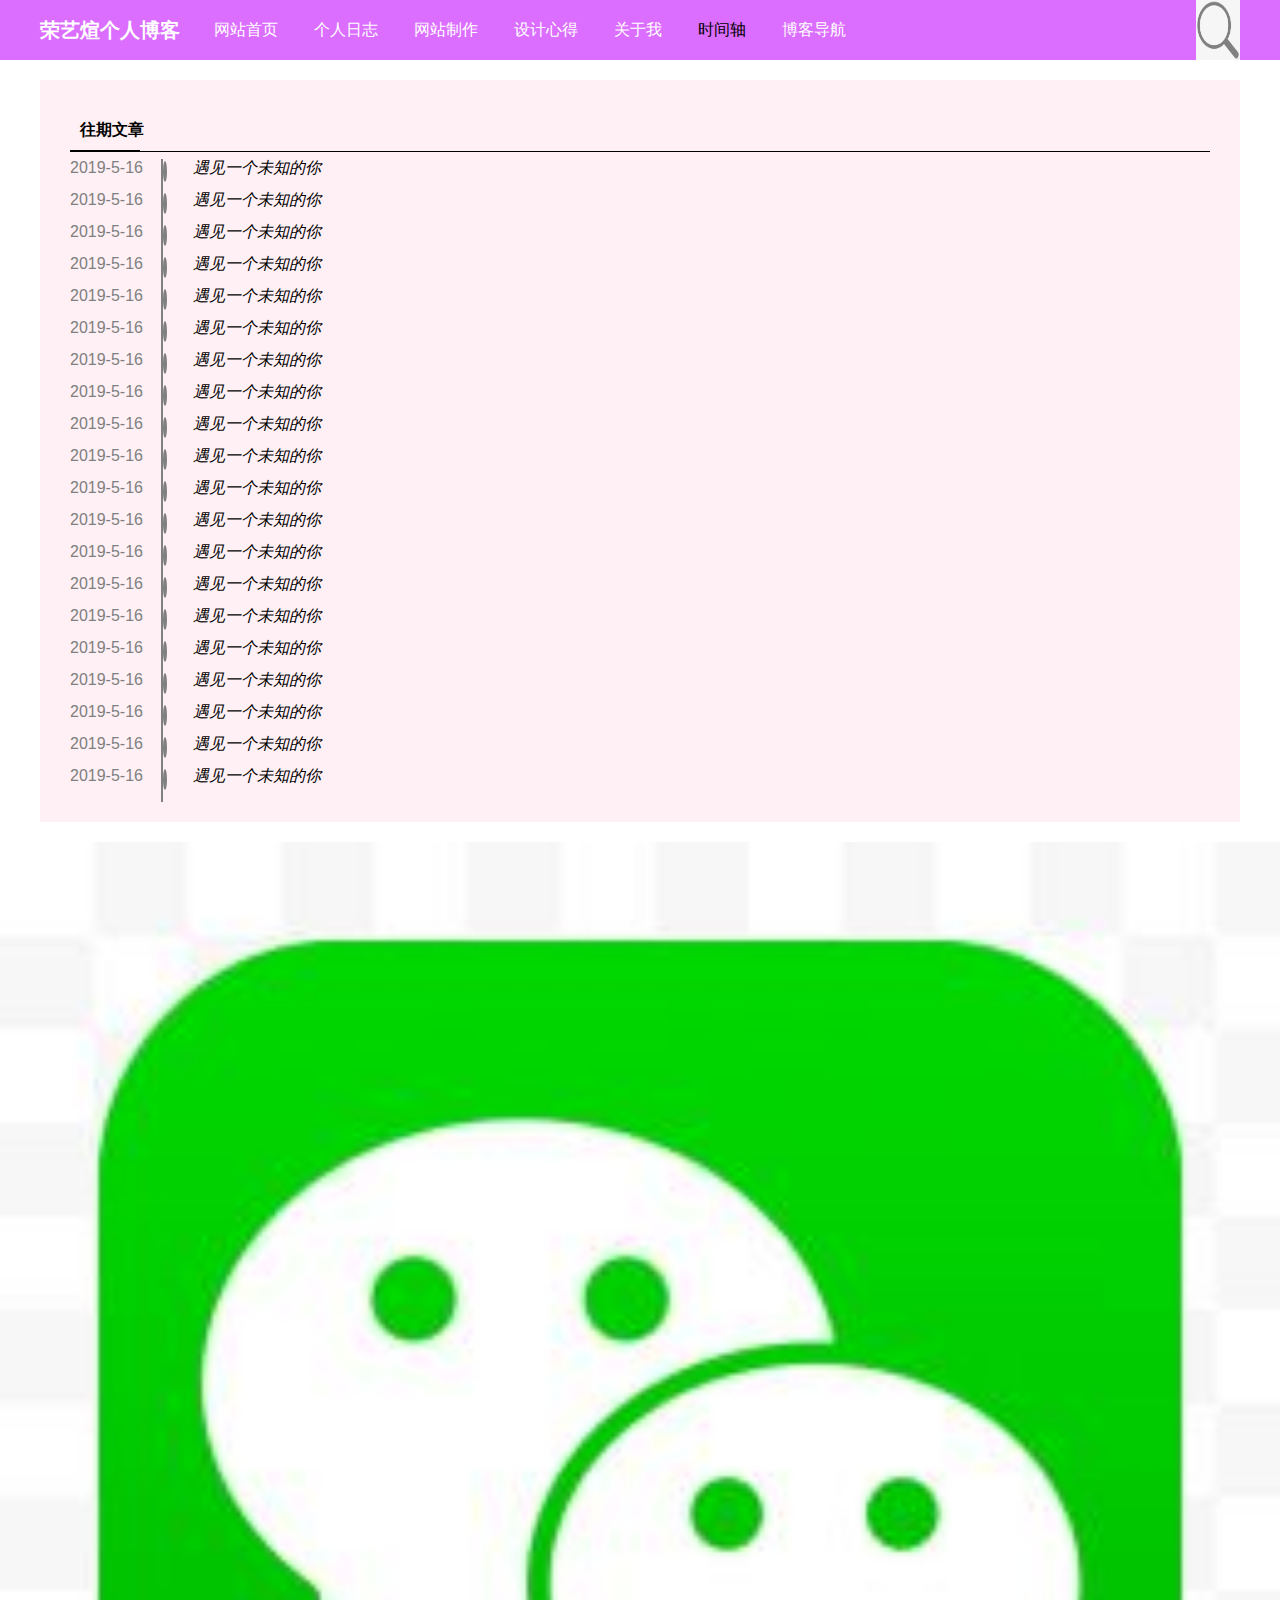
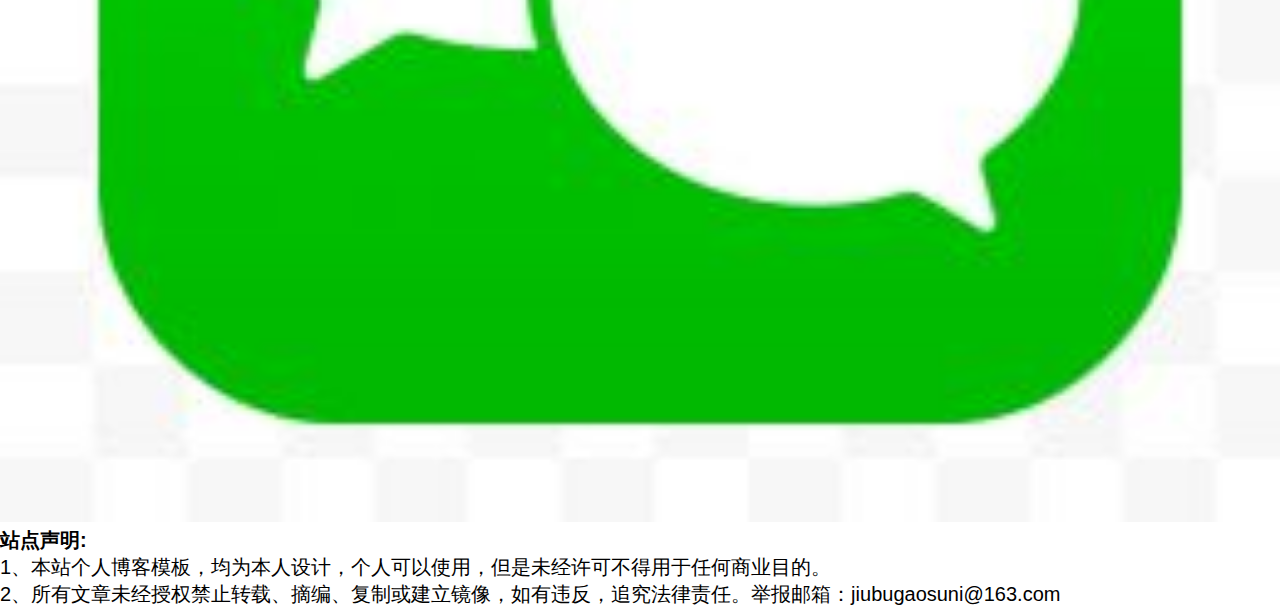
<file: time.html>
<!DOCTYPE html>
<html>
<head>
    <meta charset="UTF-8">
    <link rel="stylesheet" href="./css/time.css">
    <title>time</title>
</head>
<body>
<div class="header">
    <div class="headerBox">
        <div class="logo" style="color: white">荣艺煊个人博客</div>
        <ul class="nav">
            <li><a href="./index.html">网站首页</a></li>
            <li><a href="./diary.html">个人日志</a></li>
            <li><a href="">网站制作</a></li>
            <li><a href="">设计心得</a></li>
            <li><a href="./me.html">关于我</a></li>
            <li><a href="" style="color: black">时间轴</a></li>
            <li><a href="">博客导航</a></li>
            <li><a href="留言"></a></li>
        </ul>
        <div class="search">
            <img src="./img/search.png" alt="" width="44px" height="60px">
        </div>
    </div>
</div>
<div class="box">
    <h2 class="title">往期文章</h2>
    <ul>
        <li>
            <span>2019-5-16</span>
            <i>
                <a href="">遇见一个未知的你</a>
            </i>
        </li>
        <li>
            <span>2019-5-16</span>
            <i class="word">
                <a href="">遇见一个未知的你</a>
            </i>
        </li>
        <li>
            <span>2019-5-16</span>
            <i class="word">
                <a href="">遇见一个未知的你</a>
            </i>
        </li>
        <li>
            <span>2019-5-16</span>
            <i class="word">
                <a href="">遇见一个未知的你</a>
            </i>
        </li>
        <li>
            <span>2019-5-16</span>
            <i class="word">
                <a href="">遇见一个未知的你</a>
            </i>
        </li>
        <li>
            <span>2019-5-16</span>
            <i class="word">
                <a href="">遇见一个未知的你</a>
            </i>
        </li>
        <li>
            <span>2019-5-16</span>
            <i class="word">
                <a href="">遇见一个未知的你</a>
            </i>
        </li>
        <li>
            <span>2019-5-16</span>
            <i class="word">
                <a href="">遇见一个未知的你</a>
            </i>
        </li>
        <li>
            <span>2019-5-16</span>
            <i class="word">
                <a href="">遇见一个未知的你</a>
            </i>
        </li>
        <li>
            <span>2019-5-16</span>
            <i class="word">
                <a href="">遇见一个未知的你</a>
            </i>
        </li>
        <li>
            <span>2019-5-16</span>
            <i class="word">
                <a href="">遇见一个未知的你</a>
            </i>
        </li>
        <li>
            <span>2019-5-16</span>
            <i class="word">
                <a href="">遇见一个未知的你</a>
            </i>
        </li>
        <li>
            <span>2019-5-16</span>
            <i class="word">
                <a href="">遇见一个未知的你</a>
            </i>
        </li>
        <li>
            <span>2019-5-16</span>
            <i class="word">
                <a href="">遇见一个未知的你</a>
            </i>
        </li>
        <li>
            <span>2019-5-16</span>
            <i class="word">
                <a href="">遇见一个未知的你</a>
            </i>
        </li>
        <li>
            <span>2019-5-16</span>
            <i class="word">
                <a href="">遇见一个未知的你</a>
            </i>
        </li>
        <li>
            <span>2019-5-16</span>
            <i class="word">
                <a href="">遇见一个未知的你</a>
            </i>
        </li>
        <li>
            <span>2019-5-16</span>
            <i class="word">
                <a href="">遇见一个未知的你</a>
            </i>
        </li>
        <li>
            <span>2019-5-16</span>
            <i class="word">
                <a href="">遇见一个未知的你</a>
            </i>
        </li>
        <li>
            <span>2019-5-16</span>
            <i class="word">
                <a href="">遇见一个未知的你</a>
            </i>
        </li>
    </ul>
</div>
<div class="footer">
    <div class="wx">
        <img src="./img/wx.png" alt="">
    </div>
    <div class="state">
        <p><b>站点声明:</b></p>
        <p>1、本站个人博客模板，均为本人设计，个人可以使用，但是未经许可不得用于任何商业目的。</p>
        <p>2、所有文章未经授权禁止转载、摘编、复制或建立镜像，如有违反，追究法律责任。举报邮箱：jiubugaosuni@163.com</p>
    </div>
</div>
</body>
</html>
</file>
<file: css/diary.css>
body , h1 , h2 , h3 , h4 , h5 , h6 , p  , ol , li , form , input , ul , textarea , select {
    margin: 0;
    padding: 0;
    list-style: none;
}
body{
    background-color: white;
    font-family: 微软雅黑 , sans-serif;
    font-size: 16px;
    line-height: 1.5;
}
body{
    background: white;
    font-family: 微软雅黑 , sans-serif;
    font-size: 14px;
}
a{
     text-decoration: none;
 }
img{
    width: 100%;
    height: 100%;
}
/* 标题 */
.title{
    border-bottom: 1px solid black;
    color: black;
    font-size: 16px;
    padding: 10px;
    position: relative;
}
.title:hover::before{
    width: 80px;
}
.title::before{
    content: '';
    height: 2px;
    width: 70px;
    position: absolute;
    left: 0;
    bottom: -1px;
    background: black;
    /*display: block;*/
    transition: all .5s ease-in;
}
/* 导航栏 */
.header{
    width: 100%;
    height: 60px;
    background: #db6dff;
}
.headerBox{
    width: 1200px;
    height: 100%;
    margin: 0 auto;
    line-height: 60px;
}
.headerBox .logo{
    width: 154px;
    height: 100%;
    float: left;
    font-weight: 800;
    font-size: 20px;
    margin-right: 20px;
}
.headerBox .nav{
    height: 60px;
    float: left;
    font-size: 10px;
}
.nav li{
    float: left;
    margin-right: 36px;
    font-size: 16px;
}
.nav li a{
    color: white;
}
.nav li a:hover{
    color: black;
}
.headerBox .search{
    width: 44px;
    height: 60px;
    float: right;
    background: #fad2b0;
}
.box{
    width: 1200px;
    margin: 0 auto;
    margin-top: 20px;
}
.boxleft{
    width: 900px;
    float: left;
    margin-bottom: 20px;
}
.culomn{
    width: 860px;
    height: 100px;
    padding: 20px;
    margin-bottom: 20px;
    background: lavenderblush;
}

.culomn img{
    width: 130px;
    height: 100%;
    margin-right: 20px;
    float: left;
}
.culomn h1 b{
    font-size: 22px;
    margin-bottom: 15px;
}
.culomn p{
    font-size: 17px;
}
.new{
    width: 860px;
    padding: 20px;
    background: lavenderblush;
}
.new .title{
    border-bottom: 1px solid black;
    color: black;
    font-size: 16px;
    padding: 10px;
}
.new li{
    overflow: hidden;
    margin-bottom: 20px;
    border-bottom: white 1px solid;
    padding-bottom: 20px;
    position: relative;
    min-height: 120px;
}
.bolgtitle b{
    color: red;
    font-size: 18px;
}
.bolgtitle > a{
    color: black;
    font-size: 16px;
}
.bolgtitle a:hover{
    color: #d800ff;
}
.newimg{
    width: 200px;
    height: 125px;
    float: left;
    display: block;
    margin-top: 20px;
}
.newword{
    width: 630px;
    height: 124px;
    margin-left: 20px;
    float: right;
    margin-top: 14px;
}
.newword p{
    font-size: 15px;
    overflow: hidden;
    text-overflow: ellipsis;
    -webkit-box-orient: vertical;
    display: -webkit-box;
    -webkit-line-clamp: 3;
}
.newlist{
    height: 34px;
    margin-top: 23px;
    color: #999;
    font-size: 16px;
}
.newlist li{
    height: 34px;
    float: left;
    margin-right: 14px;
    line-height: 34px;
}
.newlist > a > img{
    width: 30px;
    height: 30px;
    border-radius: 50%;
    border: 2px solid #096 ;
}
.newlist .design a{
    color:#096 ;
}
.readmore{
    width:80px;
    height: 28px;
    background: #d800ff;
    color: white;
    float: right;
    line-height: 28px;
    padding:0 10px;
    margin-right: 10px;
    text-align: center;
    font-size: 16px;
}
.boxright{
     width: 282px;
     float: right;
 }
.rank{
    width: 242px;
    padding: 20px ;
    float: right;
    background: lavenderblush;
    border-radius: 5px;
    margin-bottom: 20px;
}
.rankimgtitle{
    position: relative;
}
.rankimgtitle > h2{
    position: absolute;
    bottom: 30%;
    left: 0;
    right: 0;
    color: black;
    text-align: center;
    font-size: 16px;
    padding: 0 40px;
    overflow: hidden;
    text-overflow: ellipsis;
    -webkit-box-orient: vertical;
    display: -webkit-box;
    -webkit-line-clamp: 2;
    line-height: 22px;
}
.rank ul{
    width: 217px;
}
.rank ul li{
    height: 30px;
    width: 100%;
    background: antiquewhite;
    line-height: 30px;
    margin-bottom: 10px;
    text-overflow: ellipsis;
    white-space: nowrap;
    overflow: hidden;
    font-size: 14px;
    position: relative;
    padding-left: 25px;
}
.rank li::before{
    content: '';
    height: 15px;
    width: 15px;
    display: block;
    position: absolute;
    left: 5px;
    top: 7.5px;
    text-align: center;
    line-height: 15px;
    color: white;
}
.rank li:first-child::before{
    content: '1';
    background: #ff101b;
}
.rank li:nth-child(2)::before{
    content: '2';
    background: #ff101b;
}
.rank li:nth-child(3)::before{
    content: '3';
    background: #ff101b;
}
.rank li a{
    color: black;
    font-size: 16px;
}
.recommend{
    width: 242px;
    padding: 20px ;
    float: right;
    background: lavenderblush;
    border-radius: 5px;
    margin-bottom: 20px;
}
.recommendimgtitle{
    position: relative;
}
.recommendimgtitle > h2{
    position: absolute;
    bottom: 30%;
    left: 0;
    right: 0;
    color: black;
    text-align: center;
    font-size: 16px;
    padding: 0 40px;
    overflow: hidden;
    text-overflow: ellipsis;
    -webkit-box-orient: vertical;
    display: -webkit-box;
    -webkit-line-clamp: 2;
    line-height: 22px;
}
.recommendtable li{
    overflow: hidden;
    height: 60px;
    margin-bottom: 10px;
    background: antiquewhite;
}
.recommendtable li img{
    width: 70px;
    margin-right: 10px;
}
.recommendtable li  p{
    width: 162px;
    height: 100%;
    float: right;
    font-size: 16px;
    text-overflow: ellipsis;
    -webkit-box-orient: vertical;
    display: -webkit-box;
    -webkit-line-clamp:2;
    margin-top: 10px;
    line-height: 20px;
    max-height: 40px;
    color: black;
}
.mark{
    width: 242px;
    padding: 20px ;
    float: right;
    background: lavenderblush;
    border-radius: 5px;
    margin-bottom: 20px;
}
.mark a{
    height: 24px;
    line-height: 24px;
    float: left;
    display: block;
    background: #559954;
    padding: 3px 10px;
    margin: 10px 5px 0 0;
    border-radius: 3px;
    -webkit-transition: all 0.5s;
    transition: all 0.5s;
    color: white;
}
.mark a:nth-child(2){
    background: #ff101b;
}
.mark a:nth-child(3){
    background: #a0ff63;
}
.mark a:nth-child(4){
    background: #2931ff;
}
.mark a:nth-child(5){
    background: #fffe3c;
}
.mark a:nth-child(6){
    background: #26ffee;
}
.mark a:nth-child(7){
    background: #a920ff;
}
.mark a:nth-child(8){
    background: #ffd8a0;
}
.like {
    width: 242px;
    background: lavenderblush;
    float: right;
    border-radius: 5px;
    padding: 20px;
    margin-bottom: 20px;
}
.title:hover::before{
    width: 80px;
}
.title::before{
    content: '';
    height: 2px;
    width: 70px;
    position: absolute;
    left: 0;
    bottom: -1px;
    background: black;
    /*display: block;*/
    transition: all .5s ease-in;
}
.update{
    padding-top: 16px;
    padding-bottom: 12px;
}
.update li{
    height: 38px;
    margin-top: 12px;
    border-radius: 5px;
    position: relative;
    padding: 4px 12px 4px 30px;
    font-size: 16px;
    text-overflow: ellipsis;
    overflow: hidden;
    white-space: nowrap;
    line-height: 38px;
}
.update li::before{
    content: '';
    height: 4px;
    width: 4px;
    background: black;
    display: block;
    border-radius: 50%;
    position: absolute;
    left: 15px;
    top: 23px;
}
.footer{
    width: 100%;
    height: 120px;
    background: #db6dff;
    overflow: hidden;
    padding: 30px 0 30px 0;
    border-top: #fff713 10px solid;
    font-size: 16px;
    margin-bottom: 5px;
    color: black;
    float: left;
    margin-right: 40px;
}
.footer .wx{
    width: 120px;
    height: 100%;
    display: block;
    overflow: hidden;
    margin-left: 40px;
    margin-right: 20px;
    float: left;
}
.footer .state b{
    color: #fff713;
    font-size: 18px;
}
</file>
<file: css/diary1.css>
body , h1 , h2 , h3 , h4 , h5 , h6 , p  , ol , li , form , input , ul , textarea , select {
    margin: 0;
    padding: 0;
    list-style: none;
}
body{
    background-color: white;
    font-family: 微软雅黑 , sans-serif;
    font-size: 16px;
    line-height: 1.5;
}
body{
    background: white;
    font-family: 微软雅黑 , sans-serif;
    font-size: 14px;
}
a{
    text-decoration: none;
}
img{
    width: 100%;
    height: 100%;
}
.title{
    border-bottom: 1px solid black;
    color: black;
    font-size: 16px;
    padding: 10px;
    position: relative;
}
.title:hover::before{
    width: 80px;
}
.title::before{
    content: '';
    height: 2px;
    width: 70px;
    position: absolute;
    left: 0;
    bottom: -1px;
    background: black;
    transition: all .5s ease-in;
}
/* 导航栏 */
.header{
    width: 100%;
    height: 60px;
    background: #db6dff;
}
.headerBox{
    width: 1200px;
    height: 100%;
    margin: 0 auto;
    line-height: 60px;
}
.headerBox .logo{
    width: 154px;
    height: 100%;
    float: left;
    font-weight: 800;
    font-size: 20px;
    margin-right: 20px;
}
.headerBox .nav{
    height: 60px;
    float: left;
    font-size: 10px;
}
.nav li{
    float: left;
    margin-right: 36px;
    font-size: 16px;
}
.nav li a{
    color: white;
}
.nav li a:hover{
    color: black;
}
.headerBox .search{
    width: 44px;
    height: 60px;
    float: right;
    background: #fad2b0;
}
.box{
    width: 1200px;
    margin: 0 auto;
    margin-top: 20px;
}
.boxleft{
    width: 900px;
    float: left;
    margin-bottom: 20px;
}
.diarylist{
    overflow: hidden;
    background: lavenderblush;
    padding: 20px;
}
.diarylist > p{
    font-size: 22px;
    margin-top: 20px;
    color: black;
}
.diarylist .time{
    margin-top: 20px;
}
.diarylist .time > span{
    color: #999;
    line-height: 34px;
    margin: 0 5px;
}
.introduce{
    margin-top: 20px;
    padding: 10px;
    background: white;
    color: black;
}
.introduce > span > b{
    margin-right: 10px;
    font-size: 17px;
}
.all{
    margin: 20px 0;
}
.all > p{
    margin-bottom: 10px;
}
.boxright{
    width: 282px;
    float: right;
}
.rank{
    width: 242px;
    padding: 20px ;
    float: right;
    background: lavenderblush;
    border-radius: 5px;
    margin-bottom: 20px;
}
.rankimgtitle{
    position: relative;
}
.rankimgtitle > h2{
    position: absolute;
    bottom: 30%;
    left: 0;
    right: 0;
    color: black;
    text-align: center;
    font-size: 16px;
    padding: 0 40px;
    overflow: hidden;
    text-overflow: ellipsis;
    -webkit-box-orient: vertical;
    display: -webkit-box;
    -webkit-line-clamp: 2;
    line-height: 22px;
}
.rank ul{
    width: 217px;
}
.rank ul li{
    height: 30px;
    width: 100%;
    background: antiquewhite;
    line-height: 30px;
    margin-bottom: 10px;
    text-overflow: ellipsis;
    white-space: nowrap;
    overflow: hidden;
    font-size: 14px;
    position: relative;
    padding-left: 25px;
}
.rank li::before{
    content: '';
    height: 15px;
    width: 15px;
    display: block;
    position: absolute;
    left: 5px;
    top: 7.5px;
    text-align: center;
    line-height: 15px;
    color: white;
}
.rank li:first-child::before{
    content: '1';
    background: #ff101b;
}
.rank li:nth-child(2)::before{
    content: '2';
    background: #ff101b;
}
.rank li:nth-child(3)::before{
    content: '3';
    background: #ff101b;
}
.rank li a{
    color: black;
    font-size: 16px;
}
.recommend{
    width: 242px;
    padding: 20px ;
    float: right;
    background: lavenderblush;
    border-radius: 5px;
    margin-bottom: 20px;
}
.recommendimgtitle{
    position: relative;
}
.recommendimgtitle > h2{
    position: absolute;
    bottom: 30%;
    left: 0;
    right: 0;
    color: black;
    text-align: center;
    font-size: 16px;
    padding: 0 40px;
    overflow: hidden;
    text-overflow: ellipsis;
    -webkit-box-orient: vertical;
    display: -webkit-box;
    -webkit-line-clamp: 2;
    line-height: 22px;
}
.recommendtable li{
    overflow: hidden;
    height: 60px;
    margin-bottom: 10px;
    background: antiquewhite;
}
.recommendtable li img{
    width: 70px;
    margin-right: 10px;
}
.recommendtable li  p{
    width: 162px;
    height: 100%;
    float: right;
    font-size: 16px;
    text-overflow: ellipsis;
    -webkit-box-orient: vertical;
    display: -webkit-box;
    -webkit-line-clamp:2;
    margin-top: 10px;
    line-height: 20px;
    max-height: 40px;
    color: black;
}
.mark{
    width: 242px;
    padding: 20px ;
    float: right;
    background: lavenderblush;
    border-radius: 5px;
    margin-bottom: 20px;
}
.mark a{
    height: 24px;
    line-height: 24px;
    float: left;
    display: block;
    background: #559954;
    padding: 3px 10px;
    margin: 10px 5px 0 0;
    border-radius: 3px;
    -webkit-transition: all 0.5s;
    transition: all 0.5s;
    color: white;
}
.mark a:nth-child(2){
    background: #ff101b;
}
.mark a:nth-child(3){
    background: #a0ff63;
}
.mark a:nth-child(4){
    background: #2931ff;
}
.mark a:nth-child(5){
    background: #fffe3c;
}
.mark a:nth-child(6){
    background: #26ffee;
}
.mark a:nth-child(7){
    background: #a920ff;
}
.mark a:nth-child(8){
    background: #ffd8a0;
}
.like {
    width: 242px;
    background: lavenderblush;
    float: right;
    border-radius: 5px;
    padding: 20px;
    margin-bottom: 20px;
}
.title:hover::before{
    width: 80px;
}
.title::before{
    content: '';
    height: 2px;
    width: 70px;
    position: absolute;
    left: 0;
    bottom: -1px;
    background: black;
    /*display: block;*/
    transition: all .5s ease-in;
}
.update{
    padding-top: 16px;
    padding-bottom: 12px;
}
.update li{
    height: 38px;
    margin-top: 12px;
    border-radius: 5px;
    position: relative;
    padding: 4px 12px 4px 30px;
    font-size: 16px;
    text-overflow: ellipsis;
    overflow: hidden;
    white-space: nowrap;
    line-height: 38px;
}
.update li::before{
    content: '';
    height: 4px;
    width: 4px;
    background: black;
    display: block;
    border-radius: 50%;
    position: absolute;
    left: 15px;
    top: 23px;
}
.footer{
    width: 100%;
    height: 120px;
    background: #db6dff;
    overflow: hidden;
    padding: 30px 0 30px 0;
    border-top: #fff713 10px solid;
    font-size: 16px;
    margin-bottom: 5px;
    color: black;
    float: left;
    margin-right: 40px;
}
.footer .wx{
    width: 120px;
    height: 100%;
    display: block;
    overflow: hidden;
    margin-left: 40px;
    margin-right: 20px;
    float: left;
}
.footer .state b{
    color: #fff713;
    font-size: 18px;
}
</file>
<file: css/me.css>
body , h1 , h2 , h3 , h4 , h5 , h6 , p  , ol , li , form , input , ul , textarea , select {
    margin: 0;
    padding: 0;
    list-style: none;
}
body{
    background-color: white;
    font-family: 微软雅黑 , sans-serif;
    font-size: 16px;
    line-height: 1.5;
}
body{
    background: white;
    font-family: 微软雅黑 , sans-serif;
    font-size: 14px;
}
a{
    text-decoration: none;
}
img{
    width: 100%;
    height: 100%;
}
.header{
    width: 100%;
    height: 60px;
    background: #db6dff;
}
.headerBox{
    width: 1200px;
    height: 100%;
    margin: 0 auto;
    line-height: 60px;
}
.headerBox .logo{
    width: 154px;
    height: 100%;
    float: left;
    font-weight: 800;
    font-size: 20px;
    margin-right: 20px;
}
.headerBox .nav{
    height: 60px;
    float: left;
    font-size: 10px;
}
.nav li{
    float: left;
    margin-right: 36px;
    font-size: 16px;
}
.nav li a{
    color: white;
}
.nav li a:hover{
    color: black;
}
.headerBox .search{
    width: 44px;
    height: 60px;
    float: right;
    background: #fad2b0;
}
.box{
    width: 1200px;
    margin: 0 auto;
    margin-bottom: 20px;
    margin-top: 20px;
    padding: 20px 40px;
    background: lavenderblush;
}
.img{
    width: 100px;
    height: 100px;
    border-radius: 50%;
    margin-right: 10px;
    float: left;
}
.word > h1{
    font-size: 18px;
    margin: 10px 0;
}
.word > p{
    margin-bottom: 5px;
    font-size: 15px;

}
.box > h1{
    border-bottom: 1px black dashed;
    margin: 20px 0;
    padding: 0 0 5px 10px;
    width: 80px;
    font-size: 18px;
}
.footer{
    width: 100%;
    height: 120px;
    background: #db6dff;
    overflow: hidden;
    padding: 30px 0 30px 0;
    border-top: #fff713 10px solid;
    font-size: 16px;
    margin-bottom: 5px;
    color: black;
    float: left;
    margin-right: 40px;
}
.footer .wx{
    width: 120px;
    height: 100%;
    display: block;
    overflow: hidden;
    margin-left: 40px;
    margin-right: 20px;
    float: left;
}
.footer .state b{
    color: #fff713;
    font-size: 18px;
}
</file>
<file: css/message.css>
body , h1 , h2 , h3 , h4 , h5 , h6 , p  , ol , li , form , input , ul , textarea , select {
    margin: 0;
    padding: 0;
    list-style: none;
}
body{
    background-color: white;
    font-family: 微软雅黑 , sans-serif;
    font-size: 16px;
}
a{
    text-decoration: none;
    list-style: none;
}

a img{
    transition: transform  .2s linear;
}
img{
    width: 100%;
    height: 100%;
}
.header{
    width: 100%;
    height: 60px;
    background: #db6dff;
}
.headerBox{
    width: 1200px;
    height: 100%;
    margin: 0 auto;
    line-height: 60px;
}
.headerBox .logo{
    width: 154px;
    height: 100%;
    float: left;
    font-weight: 800;
    font-size: 20px;
    margin-right: 20px;
}
.headerBox .nav{
    height: 60px;
    float: left;
    font-size: 10px;
}
.nav li{
    float: left;
    margin-right: 36px;
    font-size: 16px;
}
.nav li > a{
    color: white;
}
.nav li a:hover{
    color: black;
}
.headerBox .search{
    width: 44px;
    height: 60px;
    float: right;
    background: #fad2b0;
}
.box {
    width: 1160px;
    margin: 20px auto;
    padding: 20px;
    background: lavenderblush;
}
.title{
    border-bottom: 1px solid black;
    color: black;
    font-size: 16px;
    padding: 10px;
    position: relative;
    margin-bottom: 20px;
}
.title::before{
    content: '';
    height: 2px;
    width: 45px;
    position: absolute;
    left: 0;
    bottom: -1px;
    background: black;
    transition: all .5s ease-in;
}
.title:hover::before{
    width: 55px;
}
.message li {
    width: 100%;
    margin-bottom: 10px;
}
.headimg li{
    display: flex;
    width: 44px;
    height: 44px;
    border-radius: 50%;
}





.footer{
    width: 100%;
    height: 120px;
    background: #db6dff;
    overflow: hidden;
    padding: 30px 0 30px 0;
    border-top: #fff713 10px solid;
    font-size: 16px;
    margin-bottom: 5px;
    color: black;
    float: left;
    margin-right: 40px;
}
.footer .wx{
    width: 120px;
    height: 100%;
    display: block;
    overflow: hidden;
    margin-left: 40px;
    margin-right: 20px;
    float: left;
}
.footer .state b{
    color: #fff713;
    font-size: 18px;
}
</file>
<file: css/index.css>
body , h1 , h2 , h3 , h4 , h5 , h6 , p  , ol , li , form , input , ul , textarea , select {
    margin: 0;
    padding: 0;
    list-style: none;
}
body{
    background-color: white;
    font-family: 微软雅黑 , sans-serif;/*寻找相近的字体*/
    font-size: 20px;
    /*font: italic bolder 16px/1.5  微软雅黑 sans-serif ;*/
}
a{
    text-decoration: none;/*下划线修饰*/
}
/*a:hover img{*/
/*    transform: scale(1.2,1.2);*/
/*}*/
a img{
    transition: transform  .2s linear;
}
img{
    width: 100%;
    height: 100%;
}
/* header */
.header{
    width: 100%;
    height: 60px;
    background: #db6dff;
}
.headerBox{
    width: 1200px;
    height: 100%;
    margin: 0 auto;
    line-height: 60px;
}
.headerBox .logo{
    width: 154px;
    height: 100%;
    float: left;
    font-weight: 800;
    font-size: 20px;
    margin-right: 20px;
}
.headerBox .nav{
    height: 60px;
    float: left;
    font-size: 10px;
}
.nav li{
    float: left;
    margin-right: 36px;
    font-size: 16px;
}
.nav li > a{
    color: white;
}
.nav li a:hover{
    color: black;
/* 鼠标点击变色 */
}
.headerBox .search{
    width: 44px;
    height: 60px;
    float: right;
    background: #fad2b0;
}
/*banner*/
.banner {
    width: 1200px;
    height: 260px;
    margin: 20px auto;
    /*background: lavenderblush;*/
}
.banner .slide{
    width: 616.5px;
    height: 260px;
    /*background: antiquewhite;*/
    float: left;
    margin-right: 13.5px;
    position: relative;
/*  相对定位  */
}
.banner .slide .bannerimg{
    width: 100%;
    height: 100%;
}
.bannerimg li{
    width: 100%;
    height: 100%;
    position: absolute;
    /*绝对定位*/
    left: 0;
    top: 0;
}
.bannerimg li a{
    width: 100%;
    height: 100%;
    display: block;
    /* 使图片大小与布局一致 */
}
.icon-ziyuanldpi1 , .icon-ziyuanldpi{
    color: black;
    cursor: pointer;
    /*  点击 属性  */
    z-index: 999;
    width: 40px;
    height: 32px;
    position: absolute;
    /* 定位之后 垂直居中 */
    top: 50%;
    margin-top: -16px;
}
.icon-ziyuanldpi1 {
    left: 50px;
}
.icon-ziyuanldpi{
    right: 50px;
}
.slidecontrol {
    width: 96px;
    height: 10px;
    position: absolute;
    bottom: 36px;
    /* 定位之后 水平居中 */
    left: 0;
    right: 0;
    margin-right: auto;
    margin-left: auto;
}
.slidecontrol li{
    width: 10px;
    height: 10px;
    border-radius: 50%;
    background: black;
    margin-right: 14px;
    float: left;
}
.midle{
    width: 270px;
    height: 260px;
    float: left;
}
.banner .midle li {
    width: 100%;
    height: 125px;
    margin-bottom: 10px;
    position: relative;
    overflow: hidden;
}
.midle li a{
    display: block;
    width: 100%;
    height: 100%;
}
.banner .midle li a img{
    /*-webkit-transition: prop time;*/
    /*-moz-transition: prop time;*/
    /*-ms-transition: prop time;*/
    /*-o-transition: prop time;*/
    /*transition: prop time;*/
    transition: transform  .2ms ease-in-out;
}
/* hack */
.banner .midle li a:hover img{
    transform: scale(1.2,1.2);
}
.midle > li > h2{
    font-size: 16px;
    color: black;
    width: 80%;
    position: absolute;
    left: 0;
    right: 0;
    margin: auto;
    top: 50%;
    text-align: center;
}
.banner .right{
    width: 282px;
    height: 260px;
    background: lavenderblush;
    float: right;
}
.right h2{
    font-size: 25px;
    color: black;
    margin: 10px;
    padding-bottom: 10px;
    font-family: 华文琥珀;
}
.right p{
    padding: 0 0 0 20px;
    font-size: 16px;
    line-height: 28px;
    font-family: 宋体;
    margin-bottom: 5px;
}
.right li{
    width: 53px;
    height: 53px;
    /*background: antiquewhite;*/
    float: left;
    margin: 0 5px 0 5px;
    padding-left: 7.5px;
}

/*diary*/
.diary {
    width: 1200px;
    height: 310px;
    margin: 20px auto;
    /*background: lavenderblush;*/
}
.diary .tab_box{
    width: 860px;
    height: 270px;
    background: lavenderblush;
    float: left;
    border-radius: 5px;
    padding: 20px;
}
.diarylist{
    border-bottom: 1px solid black;
    padding: 10px;
    overflow: hidden; /* 浮动后果：父元素不能撑开清除浮动*/
    font-size: 16px;

}
.diarylist li{
    float: left;
    margin-right: 25px;
}
.diarylist li a{
    color: black;
}

.tab_box .tab{
    width: 100%;
    height: 220px;
    background: lavenderblush;
    margin-bottom: 10px;
}
.tabimg{
    width: 275px;
    height: 100%;
    float: left;
    margin-top: 10px;
}
.tabimg li{
    width: 100%;
    height: 100px;
    margin-bottom: 10px;
}
.tablist{
    width: 567px;
    height: 100%;
    float: right;
    margin-top: 10px;
}
.tablist li{
    height: auto;
    padding: 0 20px 10px 20px;
    border-radius: 5px;
}
.tablist > li.hot{
    background: white;
}
.tablist > li > h1{
    line-height: 22px;
}
.tablist > li > h1 a{
    font-size: 16px;
    color: black;
}
.tablist > li > h1 span{
    width: 24px;
    height: 20px;
    display: inline-block;
    font-weight: normal;
    font-size: 16px;
    background: black;
    color: white;
    line-height: 20px;
    text-align: center;
    margin-right: 15px;
}
.tablist > li > p{
    display: -webkit-box;
    -webkit-box-orient: vertical;
    -webkit-line-clamp: 2;
    overflow: hidden;
    text-overflow: ellipsis;
    font-size: 14px;
    display: none;/*隐藏元素*/
    height: 48px;
    line-height: 1.5;
    color: black;
}
.notice {
    width: 242px;
    /*height: 309px;*/
    background: lavenderblush;
    float: right;
    border-radius: 5px;
    padding: 20px;
    margin-bottom: 20px;
}
.title{
    border-bottom: 1px solid black;
    color: black;
    font-size: 16px;
    padding: 10px;
    position: relative;
}
.title:hover::before{
    width: 80px;
}
.title::before{
    content: '';
    height: 2px;
    width: 70px;
    position: absolute;
    left: 0;
    bottom: -1px;
    background: black;
    /*display: block;*/
    transition: all .5s ease-in;
}
.update{
    padding-top: 16px;
    padding-bottom: 12px;
    /*border-radius: 5px;*/
}
.update li{
    height: 38px;
    margin-top: 12px;
    border-radius: 5px;
    position: relative;
    padding: 4px 12px 4px 30px;
    font-size: 16px;
    text-overflow: ellipsis;
    overflow: hidden;
    white-space: nowrap;
    background: antiquewhite;
    line-height: 38px;
}
.update li::before{
    content: '';
    height: 4px;
    width: 4px;
    background: black;
    display: block;
    border-radius: 50%;
    position: absolute;
    left: 15px;
    top: 23px;
}
/* box */
.box{
    width: 1200px;
    /*height: 4000px;*/
    margin: 20px auto;
}
.boxleft{
    width: 900px;
    height: 100%;
    float: left;
}
.topic{
    width: 860px;
    height: 651px;
    float: left;
    padding: 20px;
    margin-bottom: 20px;
    background: lavenderblush;
    border-radius: 5px;
}
.topictitle{
    width: 840px;
    /*height: 21px;*/
    border-bottom: 1px solid black;
    /*line-height: 41px;*/
    color: black;
    font-size: 16px;
    padding: 10px;
}
.topictitleright{
    padding-right: 10px;
    margin-right: 10px;
    float: right;
}
.topictitleright > a{
    color: black ;
    padding-right: 10px;
}
.topictable{
    padding: 10px 0px 20px 10px;
    height: 570px;
    width: 849px; /* 不写子元素的宽度，继承父元素宽度 */
}
.topictable li{
    float: left;
    width: 234.594px;
    height: 244px;
    border-bottom: white 1px solid;
    border-left: white 1px solid;
    overflow: hidden;
    padding: 20px;
    position: relative;
    transition: all ease-in .15s;
}
.topictable li:hover{
    box-shadow: 1px 1px 8px white;
    z-index: 99999;
}
.topictable li:first-child ,li:nth-child(4){
    border-left: none;
}
.topictable li:nth-child(3) ~li{
    border-bottom: none;
}
.topictable li  >a >img{
    width: 100%;
    height: 100px;
}
.topictable .tabletitle{
    display: block;
    font-size: 15px;
    color: black;
    font-weight: normal;
    overflow: hidden;
    text-overflow: ellipsis ;
    white-space: nowrap;
    margin: 10px 0px 10px 0px;
}
.topictable p{
    font-size: 14px;
    line-height: 1.5;
    height: 63px;
    display: -webkit-box;
    -webkit-box-orient: vertical;
    -webkit-line-clamp:3;
    overflow: hidden;
    /*   多行文本部分显示，多余省略隐藏   */
}
.read {
    font-size: 15px;
    color: #096;
    margin-top: 10px;
    padding-top: 10px;
}
.read::before{
    content: '+';
/*  伪元素 装饰  */
}
.new{
    width: 860px;
    padding: 20px;
    margin-bottom: 20px;
    background: lavenderblush;
    overflow: hidden;
    border-radius: 5px;
}
.newtitle{
    /*height: 21px;*/
    border-bottom: 1px solid black;
    /*line-height: 41px;*/
    color: black;
    font-size: 16px;
    padding: 10px;
}
.new li{
    overflow: hidden;
    margin-bottom: 20px;
    border-bottom: white 1px solid;
    padding-bottom: 20px;
    position: relative;
    min-height: 120px;
}
.bolgtitle b{
     color: red;
     font-size: 18px;
 }
.bolgtitle > a{
    color: black;
    font-size: 16px;
}
.bolgtitle a:hover{
    color: #d800ff;
    /* 鼠标点击变色 */
}
.newimg{
    width: 200px;
    height: 125px;
    float: left;
    display: block;
    margin-top: 20px;
}
.newword{
    width: 630px;
    height: 124px;
    margin-left: 20px;
    float: right;
    margin-top: 14px;
}
.newword p{
    font-size: 15px;
    overflow: hidden;
    text-overflow: ellipsis;
    -webkit-box-orient: vertical;
    display: -webkit-box;
    -webkit-line-clamp: 3;
}
.newlist{
    height: 34px;
    margin-top: 23px;
    color: #999;
    font-size: 16px;
}
.newlist li{
    height: 34px;
    float: left;
    margin-right: 14px;
    line-height: 34px;
}
.newlist > a > img{
    width: 30px;
    height: 30px;
    border-radius: 50%;
    border: 2px solid #096 ;
}
.newlist .design a{
    color:#096 ;
}

.readmore{
    width:80px;
    height: 28px;
    background: #d800ff;
    color: white;
    float: right;
    line-height: 28px;
    padding:0 10px;
    margin-right: 10px;
    text-align: center;
    font-size: 16px;
}
/* 右框 */
.boxright{
    width: 282px;
    height: 100%;
    float: right;
}
.rank{
    width: 242px;
    padding: 20px ;
    float: right;
    background: lavenderblush;
    border-radius: 5px;
    margin-bottom: 20px;
}
.ranktitle{
    border-bottom: 1px solid black;
    color: black;
    font-size: 16px;
    padding: 10px;
}
.rankimgtitle{
    position: relative;
}
.rankimgtitle > h2{
    position: absolute;
    bottom: 30%;
    left: 0;
    right: 0;
    color: black;
    text-align: center;
    font-size: 16px;
    padding: 0 40px;
    overflow: hidden;
    text-overflow: ellipsis;
    -webkit-box-orient: vertical;
    display: -webkit-box;
    -webkit-line-clamp: 2;
    line-height: 22px;
}
.rank ul{
    width: 217px;
}
.rank ul li{
    height: 30px;
    width: 100%;
    background: antiquewhite;
    line-height: 30px;
    margin-bottom: 10px;
    text-overflow: ellipsis;
    white-space: nowrap;
    overflow: hidden;
    font-size: 14px;
    position: relative;
    padding-left: 25px;
}
.rank li::before{
    content: '';
    height: 15px;
    width: 15px;
    display: block;
    position: absolute;
    left: 5px;
    top: 7.5px;
    text-align: center;
    line-height: 15px;
    color: white;
}
.rank li:first-child::before{
    content: '1';
    background: #ff101b;
}
.rank li:nth-child(2)::before{
    content: '2';
    background: #ff101b;
}
.rank li:nth-child(3)::before{
    content: '3';
    background: #ff101b;
}
.rank li:nth-child(4)::before{
    content: '4';
    background: #e0c6e2;
}
.rank li:nth-child(5)::before{
    content: '5';
    background: #e0c6e2;
}
.rank li:nth-child(6)::before{
    content: '6';
    background: #e0c6e2;
}
.rank li:nth-child(7)::before{
    content: '7';
    background: #e0c6e2;
}
.rank li a{
    color: black;
    font-size: 16px;
}
.recommend{
    width: 242px;
    padding: 20px ;
    float: right;
    background: lavenderblush;
    border-radius: 5px;
    margin-bottom: 20px;
}
.recommendimgtitle{
    position: relative;
}
.recommendtitle{
    border-bottom: 1px solid black;
    color: black;
    font-size: 16px;
    padding: 10px;
}
.recommendimgtitle > h2{
    position: absolute;
    bottom: 30%;
    left: 0;
    right: 0;
    color: black;
    text-align: center;
    font-size: 16px;
    padding: 0 40px;
    overflow: hidden;
    text-overflow: ellipsis;
    -webkit-box-orient: vertical;
    display: -webkit-box;
    -webkit-line-clamp: 2;
    line-height: 22px;
}
.recommendtable li{
    overflow: hidden;
    height: 60px;
    margin-bottom: 10px;
    background: antiquewhite;
}
.recommendtable li img{
    width: 70px;
    margin-right: 10px;
}
.recommendtable li  p{
    width: 162px;
    height: 100%;
    float: right;
    font-size: 16px;
    text-overflow: ellipsis;
    -webkit-box-orient: vertical;
    display: -webkit-box;
    -webkit-line-clamp:2;
    margin-top: 10px;
    line-height: 20px;
    max-height: 40px;
    color: black;
}
.footer{
    width: 100%;
    height: 120px;
    background: #db6dff;
    overflow: hidden;
    padding: 30px 0 30px 0;
    border-top: #fff713 10px solid;
    font-size: 16px;
    margin-bottom: 5px;
    color: black;
    float: left;
    margin-right: 40px;
}
.footer .wx{
    width: 120px;
    height: 100%;
    display: block;
    overflow: hidden;
    margin-left: 40px;
    margin-right: 20px;
    float: left;
}
.footer .state b{
    color: #fff713;
    font-size: 18px;
}
.footer{

}
</file>
<file: css/time.css>
body , h1 , h2 , h3 , h4 , h5 , h6 , p  , ol , li , form , input , ul , textarea , select {
    margin: 0;
    padding: 0;
    list-style: none;
}
body{
    background-color: white;
    font-family: 微软雅黑 , sans-serif;
    font-size: 20px;
}
a{
    text-decoration: none;
}

a img{
    transition: transform  .2s linear;
}
img{
    width: 100%;
    height: 100%;
}
.header{
    width: 100%;
    height: 60px;
    background: #db6dff;
}
.headerBox{
    width: 1200px;
    height: 100%;
    margin: 0 auto;
    line-height: 60px;
}
.headerBox .logo{
    width: 154px;
    height: 100%;
    float: left;
    font-weight: 800;
    font-size: 20px;
    margin-right: 20px;
}
.headerBox .nav{
    height: 60px;
    float: left;
    font-size: 10px;
}
.nav li{
    float: left;
    margin-right: 36px;
    font-size: 16px;
}
.nav li a{
    color: white;
}
.nav li a:hover{
    color: black;
}
.headerBox .search{
    width: 44px;
    height: 60px;
    float: right;
    background: #fad2b0;
}
.title{
    border-bottom: 1px solid black;
    color: black;
    font-size: 16px;
    padding: 10px;
    position: relative;
}
.title:hover::before{
    width: 80px;
}
.title::before{
    content: '';
    height: 2px;
    width: 70px;
    position: absolute;
    left: 0;
    bottom: -1px;
    background: black;
    /*display: block;*/
    transition: all .5s ease-in;
}
.box{
    width: 1140px;
    padding: 30px;
    margin: 0 auto;
    margin-bottom: 20px;
    margin-top: 20px;
    background: lavenderblush;
}
.box ul li{
    text-overflow: ellipsis;
}
.box ul li span{
    line-height: 32px;
    padding-right: 40px;
    color: grey;
    font-size: 16px;
    position: relative;
}
.box ul li span::after{
    content: '';
    width: 2px;
    height: 35px;
    background: grey;
    position: absolute;
    right: 20px;
    top: 0;
}
.box ul li a{
    line-height: 32px;
    padding-right: 40px;
    color: black;
    font-size: 16px;
    position: relative;
}
.box ul li a::before{
    content: '';
    width: 10px;
    height: 10px;
    border-radius: 50%;
    border: 2px solid grey;
    background: lavenderblush;
    position: relative;
    top: 4px;
    left: -26px;
    z-index: 99999;
    transition: all .5s ease;
}
</file>
